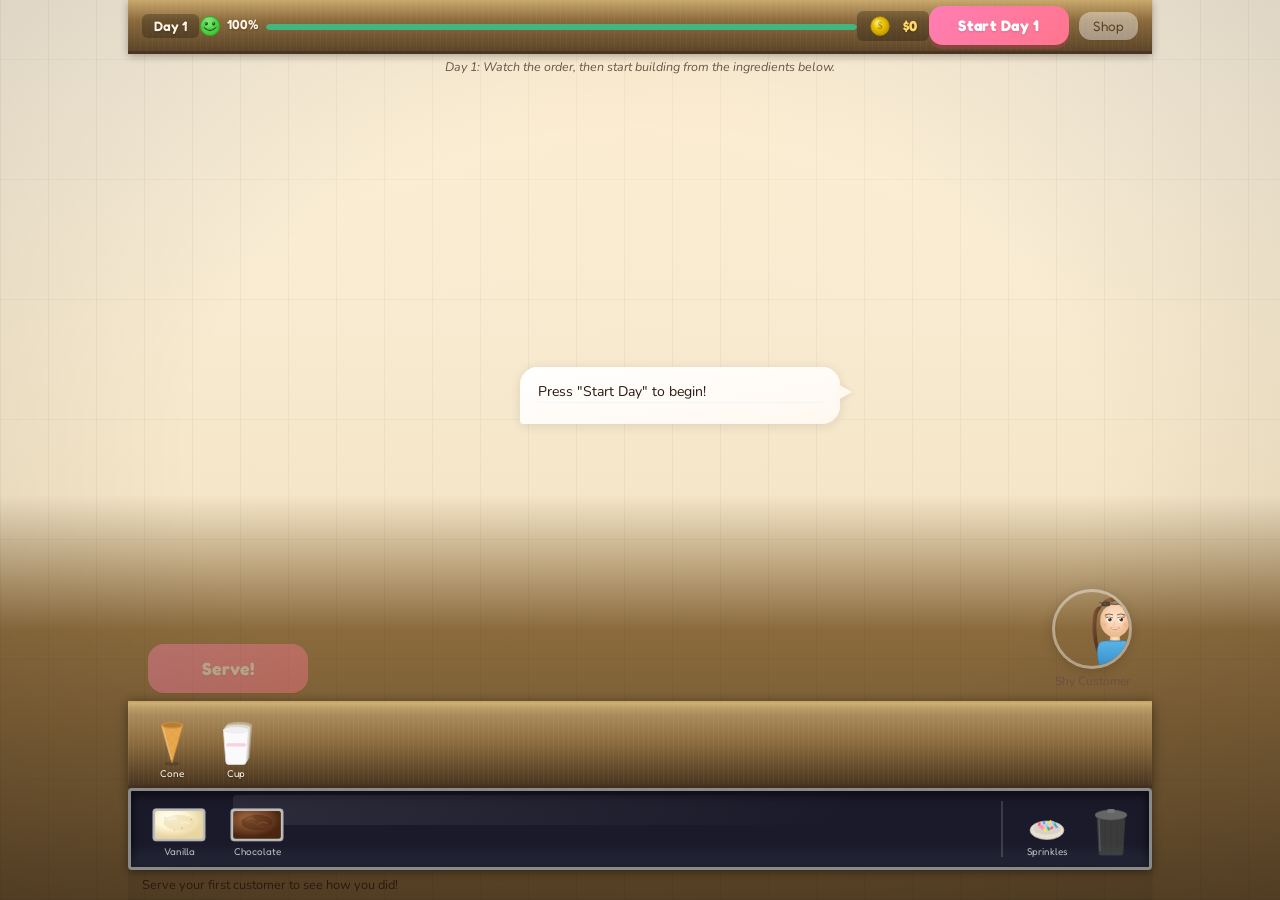
<file: index.html>
<!DOCTYPE html>
<html lang="en">
<head>
  <meta charset="UTF-8" />
  <meta name="viewport" content="width=device-width, initial-scale=1.0, maximum-scale=1.0, user-scalable=no" />
  <title>Café Creamery – Memory Game</title>
  <link rel="preconnect" href="https://fonts.googleapis.com">
  <link rel="preconnect" href="https://fonts.gstatic.com" crossorigin>
  <link href="https://fonts.googleapis.com/css2?family=Fredoka:wght@400;500;600;700&family=Nunito:wght@400;600;700&display=swap" rel="stylesheet">
  <link rel="stylesheet" href="style.css">
</head>
<body>
  <!-- SVG Defs (shared gradients, filters, patterns) -->
  <svg style="position:absolute;width:0;height:0;overflow:hidden;">
    <defs>
      <!-- Flavour gradients -->
      <radialGradient id="grad-vanilla" cx="35%" cy="30%" r="65%">
        <stop offset="0%" stop-color="var(--vanilla-shine)"/>
        <stop offset="50%" stop-color="var(--vanilla-main)"/>
        <stop offset="100%" stop-color="var(--vanilla-shadow)"/>
      </radialGradient>
      <radialGradient id="grad-chocolate" cx="35%" cy="30%" r="65%">
        <stop offset="0%" stop-color="var(--chocolate-shine)"/>
        <stop offset="50%" stop-color="var(--chocolate-main)"/>
        <stop offset="100%" stop-color="var(--chocolate-shadow)"/>
      </radialGradient>
      <radialGradient id="grad-strawberry" cx="35%" cy="30%" r="65%">
        <stop offset="0%" stop-color="var(--strawberry-shine)"/>
        <stop offset="50%" stop-color="var(--strawberry-main)"/>
        <stop offset="100%" stop-color="var(--strawberry-shadow)"/>
      </radialGradient>
      <radialGradient id="grad-mint" cx="35%" cy="30%" r="65%">
        <stop offset="0%" stop-color="var(--mint-shine)"/>
        <stop offset="50%" stop-color="var(--mint-main)"/>
        <stop offset="100%" stop-color="var(--mint-shadow)"/>
      </radialGradient>

      <!-- Scoop drop shadow -->
      <filter id="scoopShadow" x="-20%" y="-20%" width="140%" height="140%">
        <feDropShadow dx="0" dy="2" stdDeviation="2" flood-color="rgba(0,0,0,0.2)"/>
      </filter>

      <!-- Shine blur for specular highlight -->
      <filter id="shineBlur">
        <feGaussianBlur stdDeviation="1.5"/>
      </filter>

      <!-- Waffle cone pattern -->
      <pattern id="wafflePattern" patternUnits="userSpaceOnUse" width="8" height="8" patternTransform="rotate(45)">
        <line x1="0" y1="0" x2="0" y2="8" stroke="rgba(139,99,49,0.3)" stroke-width="1"/>
        <line x1="0" y1="0" x2="8" y2="0" stroke="rgba(139,99,49,0.3)" stroke-width="1"/>
      </pattern>

      <!-- Wood grain filter -->
      <filter id="woodGrain" x="0%" y="0%" width="100%" height="100%">
        <feTurbulence type="fractalNoise" baseFrequency="0.02 0.15" numOctaves="3" seed="5" result="grain"/>
        <feBlend in="SourceGraphic" in2="grain" mode="soft-light"/>
      </filter>

      <!-- Paper texture filter -->
      <filter id="paperTexture" x="0%" y="0%" width="100%" height="100%">
        <feTurbulence type="fractalNoise" baseFrequency="0.04" numOctaves="4" seed="8" result="paper"/>
        <feBlend in="SourceGraphic" in2="paper" mode="multiply"/>
      </filter>

      <!-- Subtle bevel for bottles/tubs -->
      <filter id="subtleBevel" x="-10%" y="-10%" width="120%" height="120%">
        <feSpecularLighting result="specOut" specularExponent="20" lighting-color="#fff">
          <fePointLight x="30" y="10" z="40"/>
        </feSpecularLighting>
        <feComposite in="SourceGraphic" in2="specOut" operator="arithmetic" k1="0" k2="1" k3="0.15" k4="0"/>
      </filter>

      <!-- Frost filter for display case -->
      <filter id="frostFilter" x="0%" y="0%" width="100%" height="100%">
        <feTurbulence type="fractalNoise" baseFrequency="0.06" numOctaves="2" seed="12" result="frost"/>
        <feBlend in="SourceGraphic" in2="frost" mode="screen"/>
      </filter>
    </defs>
  </svg>

  <!-- Particle overlay canvas -->
  <canvas id="particleCanvas"></canvas>

  <div id="gameRoot">
    <!-- Top bar -->
    <div id="topBar">
      <div id="dayLabel">Day 1</div>
      <div style="flex:1; display:flex; align-items:center; gap:8px;">
        <span id="timer" style="font-size:0.82rem; white-space:nowrap;"></span>
        <div id="timerBarContainer"><div id="timerBar"></div></div>
      </div>
      <div id="moneyLabel">$0</div>
      <div class="top-controls">
        <button id="nextCustomerBtn" class="primary">Start Day 1</button>
        <button id="openShopBtn" disabled>Shop</button>
      </div>
    </div>
    <div id="tutorialBanner">Welcome! Watch the order carefully, then rebuild it.</div>

    <!-- Scene area: customer, speech bubble, built ice cream -->
    <div id="sceneArea">
      <div id="builderArea">
        <div id="orderTabs" class="hidden"></div>
        <div id="builderVisual"></div>
        <button id="submitOrderBtn" class="primary" disabled>Serve!</button>
      </div>
      <div id="speechBubble">
        <div id="customerOrderText">They haven't ordered yet...</div>
        <div id="customerVisual"></div>
      </div>
      <div id="customerArea">
        <div id="customerAvatar"></div>
        <div id="customerName">Shy Customer</div>
        <div id="customerProgress"></div>
      </div>
    </div>

    <!-- Counter shelf: wooden shelf with sauce bottles + containers -->
    <div id="counterShelf"></div>

    <!-- Ingredient tray: glass display case with flavour tubs + toppings + bin -->
    <div id="ingredientTray">
      <div id="flavourTubs"></div>
      <div id="toppingItems"></div>
      <div id="rubbishBin"></div>
    </div>

    <!-- Notepad (floating overlay) -->
    <div id="notepadPanel" class="hidden">
      <div class="notepad-header">
        <strong>Notepad</strong>
        <button class="notepad-color-btn active" data-color="#2c1810" style="background:#2c1810"></button>
        <button class="notepad-color-btn" data-color="#f04747" style="background:#f04747"></button>
        <button class="notepad-color-btn" data-color="#43b581" style="background:#43b581"></button>
        <button class="notepad-color-btn" data-color="eraser" style="background:#fffef6; border-style:dashed;">&#x1f6ab;</button>
        <button class="notepad-color-btn" data-color="clear" style="background:#fff; font-size:0.6rem;">CLR</button>
      </div>
      <canvas id="notepadCanvas"></canvas>
    </div>

    <!-- Result bar -->
    <div id="resultBar">
      <span id="resultText">Serve your first customer to see how you did!</span>
      <div id="endOfDayPanel" class="hidden"></div>
    </div>
  </div>

  <!-- Day-end overlay -->
  <div id="dayEndOverlay">
    <div id="dayEndPanel" class="card">
      <h2 id="dayEndTitle">Day Complete!</h2>
      <div id="dayEndStats"></div>
      <div style="margin-top:10px; text-align:center;">
        <button id="dayEndContinueBtn" class="primary">Continue to Shop</button>
      </div>
    </div>
  </div>

  <!-- Shop overlay (parchment scroll) -->
  <div id="shopOverlay">
    <div id="shopPanel">
      <h2>Evening Upgrades</h2>
      <div id="shopMoney"></div>
      <div id="shopItems"></div>
      <div style="margin-top:12px; text-align:center;">
        <button id="shopCloseBtn">Sleep &amp; Next Day</button>
      </div>
    </div>
  </div>

  <script>
    // ====================================================================
    //  DATA & STATE
    // ====================================================================
    const ALL_FLAVOURS = ["vanilla", "chocolate", "strawberry", "mint"];
    const ALL_TOPPINGS = ["sprinkles", "flake", "caramel", "choc_sauce", "cookie"];

    let unlockedFlavours = new Set(["vanilla", "chocolate"]);
    let unlockedToppings = new Set(["sprinkles"]);
    let hasSecondStation = false;

    let day = 1;
    let money = 0;
    let customersServedToday = 0;

    let currentOrder = null;
    let currentOrders = [];
    let playerOrders = [];
    let activeOrderIndex = 0;
    let playerOrder = { container: null, scoops: [], toppings: new Set() };
    let showPhaseSeconds = 4;
    let dayTimerSeconds = 100;
    let dayTimeLeft = 0;
    let dayTimerId = null;
    let customerBuildStart = null;
    let roundActive = false;
    let inTutorial = true;
    let audioCtx = null;
    let phase = "idle";
    let currentCustomerName = null;
    let hasNotepad = false;
    let dayEarnings = [];

    // ====================================================================
    //  DOM REFS
    // ====================================================================
    const dayLabel = document.getElementById("dayLabel");
    const moneyLabel = document.getElementById("moneyLabel");
    const tutorialBanner = document.getElementById("tutorialBanner");
    const timerEl = document.getElementById("timer");

    const customerNameEl = document.getElementById("customerName");
    const customerOrderTextEl = document.getElementById("customerOrderText");
    const customerVisualEl = document.getElementById("customerVisual");
    const builderVisualEl = document.getElementById("builderVisual");
    const speechBubble = document.getElementById("speechBubble");

    const sceneArea = document.getElementById("sceneArea");
    const counterShelf = document.getElementById("counterShelf");
    const ingredientTray = document.getElementById("ingredientTray");
    const flavourTubs = document.getElementById("flavourTubs");
    const toppingItems = document.getElementById("toppingItems");
    const rubbishBinEl = document.getElementById("rubbishBin");

    const submitOrderBtn = document.getElementById("submitOrderBtn");
    const nextCustomerBtn = document.getElementById("nextCustomerBtn");
    const openShopBtn = document.getElementById("openShopBtn");

    const resultTextEl = document.getElementById("resultText");
    const endOfDayPanelEl = document.getElementById("endOfDayPanel");

    const shopOverlay = document.getElementById("shopOverlay");
    const shopMoneyEl = document.getElementById("shopMoney");
    const shopItemsEl = document.getElementById("shopItems");
    const shopCloseBtn = document.getElementById("shopCloseBtn");
    const timerBarEl = document.getElementById("timerBar");
    const customerProgressEl = document.getElementById("customerProgress");
    const dayEndOverlay = document.getElementById("dayEndOverlay");
    const dayEndTitle = document.getElementById("dayEndTitle");
    const dayEndStats = document.getElementById("dayEndStats");
    const dayEndContinueBtn = document.getElementById("dayEndContinueBtn");

    const SAUCE_TOPPINGS = new Set(["caramel", "choc_sauce"]);

    // ====================================================================
    //  SVG ASSET LOADING SYSTEM
    // ====================================================================
    const ASSET_PATHS = {
      containers: { cone: 'assets/containers/cone.svg', cup: 'assets/containers/cup.svg' },
      scoops: { vanilla: 'assets/scoops/vanilla.svg', chocolate: 'assets/scoops/chocolate.svg',
                strawberry: 'assets/scoops/strawberry.svg', mint: 'assets/scoops/mint-chip.svg' },
      toppings: { sprinkles: 'assets/toppings/sprinkles.svg', flake: 'assets/toppings/chocolate-flake.svg',
                  caramel: 'assets/toppings/caramel-drizzle.svg', choc_sauce: 'assets/toppings/chocolate-sauce.svg',
                  cookie: 'assets/toppings/cookie.svg' },
      characters: { student: 'assets/characters/customer-student.svg', commuter: 'assets/characters/customer-commuter.svg',
                    kid: 'assets/characters/customer-kid.svg', teen: 'assets/characters/customer-teen.svg' },
      ui: { coin: 'assets/ui/coin.svg', faceHappy: 'assets/ui/face-happy.svg',
            faceNeutral: 'assets/ui/face-neutral.svg', faceSad: 'assets/ui/face-sad.svg' }
    };

    const svgCache = {};

    async function preloadSVGAssets() {
      const parser = new DOMParser();
      const allPaths = [];
      for (const category of Object.values(ASSET_PATHS)) {
        for (const path of Object.values(category)) {
          allPaths.push(path);
        }
      }
      await Promise.all(allPaths.map(async (path) => {
        try {
          const resp = await fetch(path);
          const text = await resp.text();
          const doc = parser.parseFromString(text, "image/svg+xml");
          const svg = doc.documentElement;
          svgCache[path] = svg;
        } catch (e) {
          console.warn("Failed to preload SVG:", path, e);
        }
      }));
    }

    function getSVGElement(path) {
      const template = svgCache[path];
      if (!template) return null;
      return template.cloneNode(true);
    }

    // ====================================================================
    //  ASSET-BASED ICE CREAM COMPOSITION
    // ====================================================================

    // Positioning rules from ASSETS.md v2 (units in px at scale=1, base width=140)
    const ICE_CREAM_LAYOUTS = {
      cone: {
        baseW: 140, baseH: 300,
        scoopW: 120, scoopLeft: 10,
        containerTop: { 1: 60, 2: 80 },
        scoopTop: { 1: [15], 2: [0, 40] }
      },
      cup: {
        baseW: 160, baseH: 200,
        scoopW: 120, scoopLeft: 20,
        containerTop: { 1: 55, 2: 65 },
        scoopTop: { 1: [0], 2: [0, 35] }
      }
    };

    function createIceCreamElement(container, scoops, toppingsArr, scale) {
      scale = scale || 1;
      const layout = ICE_CREAM_LAYOUTS[container] || ICE_CREAM_LAYOUTS.cone;
      const numScoops = Math.min(scoops.length, 2);
      const containerTop = layout.containerTop[numScoops] || layout.containerTop[1];
      const scoopTops = layout.scoopTop[numScoops] || layout.scoopTop[1];

      // Calculate total height based on content
      const totalH = container === "cone"
        ? (numScoops === 2 ? 300 : 260)
        : (numScoops === 2 ? 200 : 170);

      const wrapper = document.createElement("div");
      wrapper.className = "ice-cream-asset";
      wrapper.style.position = "relative";
      wrapper.style.width = layout.baseW + "px";
      wrapper.style.height = totalH + "px";
      wrapper.style.display = "inline-block";
      if (scale !== 1) {
        wrapper.style.transform = `scale(${scale})`;
        wrapper.style.transformOrigin = "bottom center";
      }

      // Container (lowest z-index)
      const containerPath = ASSET_PATHS.containers[container];
      if (containerPath) {
        const img = document.createElement("img");
        img.src = containerPath;
        img.style.cssText = `position:absolute; top:${containerTop}px; left:0; width:${layout.baseW}px; z-index:5;`;
        img.draggable = false;
        wrapper.appendChild(img);
      }

      // Scoops (bottom to top, higher z-index for upper scoops)
      scoops.slice(0, 2).forEach((flavour, i) => {
        const scoopPath = ASSET_PATHS.scoops[flavour];
        if (!scoopPath) return;
        // Reverse: index 0 is bottom scoop, last is top
        const stackIndex = numScoops - 1 - i;
        const top = scoopTops[stackIndex] !== undefined ? scoopTops[stackIndex] : scoopTops[0];
        const img = document.createElement("img");
        img.src = scoopPath;
        img.style.cssText = `position:absolute; top:${top}px; left:${layout.scoopLeft}px; width:${layout.scoopW}px; z-index:${10 + i * 5};`;
        img.draggable = false;
        wrapper.appendChild(img);
      });

      // Toppings (highest z-index, positioned on top scoop)
      const topScoopTop = scoopTops[0]; // top scoop is always index 0
      if (toppingsArr && toppingsArr.length > 0) {
        toppingsArr.forEach(t => {
          const toppingPath = ASSET_PATHS.toppings[t];
          if (!toppingPath) return;

          const img = document.createElement("img");
          img.src = toppingPath;
          img.draggable = false;

          if (t === "flake") {
            // Flake sticks up from top-right of scoop, rotated
            img.style.cssText = `position:absolute; top:${topScoopTop - 40}px; left:${layout.scoopLeft + layout.scoopW * 0.6}px; width:26px; z-index:30; transform:rotate(8deg);`;
          } else if (t === "cookie") {
            // Cookie sits centered on top of scoop
            img.style.cssText = `position:absolute; top:${topScoopTop - 10}px; left:${layout.scoopLeft + (layout.scoopW - 50) / 2}px; width:50px; z-index:30;`;
          } else {
            // Drizzle/sprinkle overlays match top scoop position
            img.style.cssText = `position:absolute; top:${topScoopTop - 10}px; left:${layout.scoopLeft - 5}px; width:${layout.scoopW + 10}px; z-index:25;`;
          }
          wrapper.appendChild(img);
        });
      }

      return wrapper;
    }

    // ====================================================================
    //  SVG ICE CREAM RENDERING (Legacy fallback)
    // ====================================================================
    const FLAVOUR_COLORS = {
      vanilla:    { main: "#fff5d6", shadow: "#e8d5a0", shine: "#fffef4" },
      chocolate:  { main: "#7b4a2b", shadow: "#4a2510", shine: "#a06840" },
      strawberry: { main: "#ff8faa", shadow: "#d4607a", shine: "#ffb8cc" },
      mint:       { main: "#8fe8c0", shadow: "#5cb890", shine: "#c0ffd8" }
    };

    function createIceCreamSVG(container, scoops, toppingsArr, scale) {
      scale = scale || 1;
      const w = 90 * scale;
      const scoopH = 32 * scale;
      const scoopW = 50 * scale;
      const containerH = container === "cone" ? 65 * scale : 38 * scale;
      const totalH = containerH + scoops.length * (scoopH * 0.7) + scoopH * 0.4;
      const svgH = totalH + 10 * scale;

      const ns = "http://www.w3.org/2000/svg";
      const svg = document.createElementNS(ns, "svg");
      svg.setAttribute("viewBox", `0 0 ${w} ${svgH}`);
      svg.setAttribute("width", w);
      svg.setAttribute("height", svgH);
      svg.classList.add("ice-cream-svg");

      const cx = w / 2;
      const containerBottom = svgH - 4 * scale;
      const containerTop = containerBottom - containerH;

      // Container
      if (container === "cone") {
        // Cone body
        const cone = document.createElementNS(ns, "polygon");
        const coneW = 44 * scale;
        cone.setAttribute("points",
          `${cx - coneW/2},${containerTop} ${cx + coneW/2},${containerTop} ${cx},${containerBottom}`);
        cone.setAttribute("fill", "#e8a84c");
        cone.setAttribute("stroke", "#c4863a");
        cone.setAttribute("stroke-width", "1");
        svg.appendChild(cone);

        // Waffle pattern overlay
        const coneRect = document.createElementNS(ns, "polygon");
        coneRect.setAttribute("points",
          `${cx - coneW/2},${containerTop} ${cx + coneW/2},${containerTop} ${cx},${containerBottom}`);
        coneRect.setAttribute("fill", "url(#wafflePattern)");
        coneRect.setAttribute("opacity", "0.6");
        svg.appendChild(coneRect);

        // Cone edge highlight
        const highlight = document.createElementNS(ns, "line");
        highlight.setAttribute("x1", cx - coneW/2 + 3*scale);
        highlight.setAttribute("y1", containerTop + 2*scale);
        highlight.setAttribute("x2", cx - 1*scale);
        highlight.setAttribute("y2", containerBottom - 3*scale);
        highlight.setAttribute("stroke", "rgba(255,255,255,0.3)");
        highlight.setAttribute("stroke-width", 1.5 * scale);
        highlight.setAttribute("stroke-linecap", "round");
        svg.appendChild(highlight);
      } else {
        // Cup body
        const cupW = 52 * scale;
        const cupTopW = cupW;
        const cupBotW = cupW * 0.75;
        const cup = document.createElementNS(ns, "path");
        const cupR = 8 * scale;
        cup.setAttribute("d",
          `M${cx - cupTopW/2},${containerTop}
           L${cx - cupBotW/2},${containerBottom - cupR}
           Q${cx - cupBotW/2},${containerBottom} ${cx - cupBotW/2 + cupR},${containerBottom}
           L${cx + cupBotW/2 - cupR},${containerBottom}
           Q${cx + cupBotW/2},${containerBottom} ${cx + cupBotW/2},${containerBottom - cupR}
           L${cx + cupTopW/2},${containerTop} Z`);
        cup.setAttribute("fill", "#fafafa");
        cup.setAttribute("stroke", "#ddd");
        cup.setAttribute("stroke-width", "1");
        svg.appendChild(cup);

        // Cup stripe
        const stripe = document.createElementNS(ns, "rect");
        const stripeY = containerTop + containerH * 0.35;
        stripe.setAttribute("x", cx - cupTopW/2 + 4*scale);
        stripe.setAttribute("y", stripeY);
        stripe.setAttribute("width", cupTopW - 8*scale);
        stripe.setAttribute("height", 4*scale);
        stripe.setAttribute("rx", 2*scale);
        stripe.setAttribute("fill", "var(--primary-from)");
        stripe.setAttribute("opacity", "0.4");
        svg.appendChild(stripe);

        // Rim ellipse
        const rim = document.createElementNS(ns, "ellipse");
        rim.setAttribute("cx", cx);
        rim.setAttribute("cy", containerTop);
        rim.setAttribute("rx", cupTopW / 2);
        rim.setAttribute("ry", 4 * scale);
        rim.setAttribute("fill", "#f0f0f0");
        rim.setAttribute("stroke", "#ddd");
        rim.setAttribute("stroke-width", "0.5");
        svg.appendChild(rim);

        // Cup side highlight
        const cupHL = document.createElementNS(ns, "line");
        cupHL.setAttribute("x1", cx - cupTopW/2 + 3*scale);
        cupHL.setAttribute("y1", containerTop + 5*scale);
        cupHL.setAttribute("x2", cx - cupBotW/2 + 3*scale);
        cupHL.setAttribute("y2", containerBottom - 8*scale);
        cupHL.setAttribute("stroke", "rgba(255,255,255,0.6)");
        cupHL.setAttribute("stroke-width", 1.5 * scale);
        cupHL.setAttribute("stroke-linecap", "round");
        svg.appendChild(cupHL);
      }

      // Scoops (bottom to top)
      scoops.forEach((flavour, index) => {
        const c = FLAVOUR_COLORS[flavour] || FLAVOUR_COLORS.vanilla;
        const scoopY = containerTop - index * (scoopH * 0.7);
        const scoopCY = scoopY - scoopH * 0.3;

        const g = document.createElementNS(ns, "g");
        g.setAttribute("filter", "url(#scoopShadow)");

        // Bottom bulge
        const bulge = document.createElementNS(ns, "ellipse");
        bulge.setAttribute("cx", cx);
        bulge.setAttribute("cy", scoopY + 2*scale);
        bulge.setAttribute("rx", scoopW * 0.42);
        bulge.setAttribute("ry", scoopH * 0.25);
        bulge.setAttribute("fill", c.shadow);
        g.appendChild(bulge);

        // Main scoop body
        const body = document.createElementNS(ns, "ellipse");
        body.setAttribute("cx", cx);
        body.setAttribute("cy", scoopCY);
        body.setAttribute("rx", scoopW / 2);
        body.setAttribute("ry", scoopH / 2);
        body.setAttribute("fill", `url(#grad-${flavour})`);
        g.appendChild(body);

        // Specular shine
        const shine = document.createElementNS(ns, "ellipse");
        shine.setAttribute("cx", cx - scoopW * 0.15);
        shine.setAttribute("cy", scoopCY - scoopH * 0.15);
        shine.setAttribute("rx", scoopW * 0.18);
        shine.setAttribute("ry", scoopH * 0.15);
        shine.setAttribute("fill", c.shine);
        shine.setAttribute("opacity", "0.5");
        shine.setAttribute("filter", "url(#shineBlur)");
        g.appendChild(shine);

        // Mint chip details
        if (flavour === "mint") {
          const chipPositions = [
            { dx: -0.2, dy: 0.05 }, { dx: 0.15, dy: -0.1 }, { dx: 0.05, dy: 0.15 }
          ];
          chipPositions.forEach(p => {
            const chip = document.createElementNS(ns, "ellipse");
            chip.setAttribute("cx", cx + scoopW * p.dx);
            chip.setAttribute("cy", scoopCY + scoopH * p.dy);
            chip.setAttribute("rx", 2.5 * scale);
            chip.setAttribute("ry", 2 * scale);
            chip.setAttribute("fill", "#4a2510");
            chip.setAttribute("opacity", "0.7");
            g.appendChild(chip);
          });
        }

        svg.appendChild(g);

        // Toppings on top scoop only
        if (index === scoops.length - 1) {
          const topY = scoopCY;
          if (toppingsArr.includes("sprinkles")) {
            appendSprinklesSVG(svg, cx, topY, scoopW, scale);
          }
          if (toppingsArr.includes("flake")) {
            appendFlakeSVG(svg, cx, topY, scale);
          }
          if (toppingsArr.includes("caramel")) {
            appendDrizzleSVG(svg, cx, topY, scoopW, "#DAA520", scale);
          }
          if (toppingsArr.includes("choc_sauce")) {
            appendDrizzleSVG(svg, cx, topY - 3*scale, scoopW, "#3B1E08", scale);
          }
        }
      });

      return svg;
    }

    function appendSprinklesSVG(svg, cx, cy, scoopW, scale) {
      const ns = "http://www.w3.org/2000/svg";
      const colors = ["#ff5f7e", "#4ea6ff", "#ffe040", "#43b581", "#ff8bb0", "#7ad6ff"];
      const positions = [
        { dx: -0.25, dy: -0.2, r: 25 }, { dx: 0.15, dy: -0.3, r: -20 },
        { dx: -0.1, dy: -0.1, r: 40 }, { dx: 0.25, dy: -0.15, r: -35 },
        { dx: 0, dy: -0.35, r: 15 }, { dx: -0.2, dy: -0.3, r: -10 },
        { dx: 0.1, dy: -0.05, r: 55 }, { dx: 0.3, dy: -0.25, r: -45 }
      ];
      positions.forEach((p, i) => {
        const rect = document.createElementNS(ns, "rect");
        rect.setAttribute("x", cx + scoopW * p.dx - 1.5*scale);
        rect.setAttribute("y", cy + scoopW * p.dy * 0.6 - 3*scale);
        rect.setAttribute("width", 3 * scale);
        rect.setAttribute("height", 6 * scale);
        rect.setAttribute("rx", 1.5 * scale);
        rect.setAttribute("fill", colors[i % colors.length]);
        rect.setAttribute("transform", `rotate(${p.r} ${cx + scoopW * p.dx} ${cy + scoopW * p.dy * 0.6})`);
        svg.appendChild(rect);
      });
    }

    function appendFlakeSVG(svg, cx, cy, scale) {
      const ns = "http://www.w3.org/2000/svg";
      const g = document.createElementNS(ns, "g");
      g.setAttribute("transform", `rotate(15 ${cx + 4*scale} ${cy - 5*scale})`);

      const flake = document.createElementNS(ns, "rect");
      flake.setAttribute("x", cx + 2*scale);
      flake.setAttribute("y", cy - 32*scale);
      flake.setAttribute("width", 7 * scale);
      flake.setAttribute("height", 30 * scale);
      flake.setAttribute("rx", 1.5 * scale);
      flake.setAttribute("fill", "#8B6914");
      g.appendChild(flake);

      // Ridges
      for (let i = 0; i < 5; i++) {
        const line = document.createElementNS(ns, "line");
        line.setAttribute("x1", cx + 2.5*scale);
        line.setAttribute("y1", cy - 28*scale + i * 6*scale);
        line.setAttribute("x2", cx + 8.5*scale);
        line.setAttribute("y2", cy - 28*scale + i * 6*scale);
        line.setAttribute("stroke", "rgba(255,255,255,0.2)");
        line.setAttribute("stroke-width", 0.5 * scale);
        g.appendChild(line);
      }

      // Highlight edge
      const hl = document.createElementNS(ns, "line");
      hl.setAttribute("x1", cx + 2.5*scale);
      hl.setAttribute("y1", cy - 31*scale);
      hl.setAttribute("x2", cx + 2.5*scale);
      hl.setAttribute("y2", cy - 3*scale);
      hl.setAttribute("stroke", "rgba(255,255,255,0.15)");
      hl.setAttribute("stroke-width", scale);
      g.appendChild(hl);

      svg.appendChild(g);
    }

    function appendDrizzleSVG(svg, cx, cy, scoopW, color, scale) {
      const ns = "http://www.w3.org/2000/svg";
      const hw = scoopW * 0.4;
      const path = document.createElementNS(ns, "path");
      path.setAttribute("d",
        `M${cx - hw},${cy - 2*scale}
         Q${cx - hw*0.5},${cy - 6*scale} ${cx},${cy - 3*scale}
         Q${cx + hw*0.5},${cy} ${cx + hw},${cy - 4*scale}`);
      path.setAttribute("stroke", color);
      path.setAttribute("stroke-width", 2.5 * scale);
      path.setAttribute("fill", "none");
      path.setAttribute("stroke-linecap", "round");
      path.setAttribute("opacity", "0.8");
      svg.appendChild(path);

      // Second drizzle line
      const path2 = document.createElementNS(ns, "path");
      path2.setAttribute("d",
        `M${cx - hw*0.7},${cy + 2*scale}
         Q${cx - hw*0.2},${cy - 2*scale} ${cx + hw*0.3},${cy + 1*scale}
         Q${cx + hw*0.6},${cy + 3*scale} ${cx + hw*0.8},${cy - 1*scale}`);
      path2.setAttribute("stroke", color);
      path2.setAttribute("stroke-width", 2 * scale);
      path2.setAttribute("fill", "none");
      path2.setAttribute("stroke-linecap", "round");
      path2.setAttribute("opacity", "0.6");
      svg.appendChild(path2);
    }

    // Mini scoop SVG for shelf tiles
    function createMiniScoopSVG(flavour) {
      const ns = "http://www.w3.org/2000/svg";
      const svg = document.createElementNS(ns, "svg");
      svg.setAttribute("viewBox", "0 0 36 28");
      svg.setAttribute("width", "36");
      svg.setAttribute("height", "28");

      const c = FLAVOUR_COLORS[flavour] || FLAVOUR_COLORS.vanilla;

      // Shadow
      const shadow = document.createElementNS(ns, "ellipse");
      shadow.setAttribute("cx", "18");
      shadow.setAttribute("cy", "20");
      shadow.setAttribute("rx", "14");
      shadow.setAttribute("ry", "5");
      shadow.setAttribute("fill", c.shadow);
      svg.appendChild(shadow);

      // Body
      const body = document.createElementNS(ns, "ellipse");
      body.setAttribute("cx", "18");
      body.setAttribute("cy", "14");
      body.setAttribute("rx", "15");
      body.setAttribute("ry", "11");
      body.setAttribute("fill", `url(#grad-${flavour})`);
      svg.appendChild(body);

      // Shine
      const shine = document.createElementNS(ns, "ellipse");
      shine.setAttribute("cx", "14");
      shine.setAttribute("cy", "10");
      shine.setAttribute("rx", "5");
      shine.setAttribute("ry", "4");
      shine.setAttribute("fill", c.shine);
      shine.setAttribute("opacity", "0.5");
      shine.setAttribute("filter", "url(#shineBlur)");
      svg.appendChild(shine);

      // Mint chips
      if (flavour === "mint") {
        const chip = document.createElementNS(ns, "ellipse");
        chip.setAttribute("cx", "22");
        chip.setAttribute("cy", "13");
        chip.setAttribute("rx", "2");
        chip.setAttribute("ry", "1.5");
        chip.setAttribute("fill", "#4a2510");
        chip.setAttribute("opacity", "0.7");
        svg.appendChild(chip);
      }

      return svg;
    }

    // Mini topping SVG for shelf tiles
    function createMiniToppingSVG(topping) {
      const ns = "http://www.w3.org/2000/svg";
      const svg = document.createElementNS(ns, "svg");
      svg.setAttribute("viewBox", "0 0 36 28");
      svg.setAttribute("width", "36");
      svg.setAttribute("height", "28");

      if (topping === "sprinkles") {
        const colors = ["#ff5f7e", "#4ea6ff", "#ffe040", "#43b581", "#ff8bb0"];
        const positions = [
          { x: 8, y: 8, r: 25 }, { x: 18, y: 5, r: -20 }, { x: 28, y: 9, r: 40 },
          { x: 12, y: 18, r: -30 }, { x: 24, y: 17, r: 15 }, { x: 17, y: 22, r: -45 }
        ];
        positions.forEach((p, i) => {
          const rect = document.createElementNS(ns, "rect");
          rect.setAttribute("x", p.x - 1.5);
          rect.setAttribute("y", p.y - 3);
          rect.setAttribute("width", "3");
          rect.setAttribute("height", "6");
          rect.setAttribute("rx", "1.5");
          rect.setAttribute("fill", colors[i % colors.length]);
          rect.setAttribute("transform", `rotate(${p.r} ${p.x} ${p.y})`);
          svg.appendChild(rect);
        });
      } else if (topping === "flake") {
        const rect = document.createElementNS(ns, "rect");
        rect.setAttribute("x", "14");
        rect.setAttribute("y", "2");
        rect.setAttribute("width", "7");
        rect.setAttribute("height", "24");
        rect.setAttribute("rx", "1.5");
        rect.setAttribute("fill", "#8B6914");
        rect.setAttribute("transform", "rotate(12 17 14)");
        svg.appendChild(rect);
        // Ridges
        for (let i = 0; i < 4; i++) {
          const line = document.createElementNS(ns, "line");
          line.setAttribute("x1", "14.5");
          line.setAttribute("y1", String(5 + i * 5.5));
          line.setAttribute("x2", "20.5");
          line.setAttribute("y2", String(5 + i * 5.5));
          line.setAttribute("stroke", "rgba(255,255,255,0.2)");
          line.setAttribute("stroke-width", "0.5");
          line.setAttribute("transform", "rotate(12 17 14)");
          svg.appendChild(line);
        }
      } else if (topping === "caramel") {
        const path = document.createElementNS(ns, "path");
        path.setAttribute("d", "M6,12 Q12,6 18,11 Q24,16 30,10");
        path.setAttribute("stroke", "#DAA520");
        path.setAttribute("stroke-width", "3");
        path.setAttribute("fill", "none");
        path.setAttribute("stroke-linecap", "round");
        svg.appendChild(path);
        const path2 = document.createElementNS(ns, "path");
        path2.setAttribute("d", "M8,18 Q15,14 22,19 Q28,22 32,16");
        path2.setAttribute("stroke", "#DAA520");
        path2.setAttribute("stroke-width", "2.5");
        path2.setAttribute("fill", "none");
        path2.setAttribute("stroke-linecap", "round");
        path2.setAttribute("opacity", "0.7");
        svg.appendChild(path2);
      } else if (topping === "choc_sauce") {
        const path = document.createElementNS(ns, "path");
        path.setAttribute("d", "M6,12 Q12,6 18,11 Q24,16 30,10");
        path.setAttribute("stroke", "#3B1E08");
        path.setAttribute("stroke-width", "3");
        path.setAttribute("fill", "none");
        path.setAttribute("stroke-linecap", "round");
        svg.appendChild(path);
        const path2 = document.createElementNS(ns, "path");
        path2.setAttribute("d", "M8,18 Q15,14 22,19 Q28,22 32,16");
        path2.setAttribute("stroke", "#3B1E08");
        path2.setAttribute("stroke-width", "2.5");
        path2.setAttribute("fill", "none");
        path2.setAttribute("stroke-linecap", "round");
        path2.setAttribute("opacity", "0.7");
        svg.appendChild(path2);
      } else if (topping === "cookie") {
        const body = document.createElementNS(ns, "circle");
        body.setAttribute("cx", "18"); body.setAttribute("cy", "14");
        body.setAttribute("r", "11");
        body.setAttribute("fill", "#D4A860");
        body.setAttribute("stroke", "#A07830");
        body.setAttribute("stroke-width", "0.8");
        svg.appendChild(body);
        const chips = [[12, 10], [22, 9], [15, 19], [24, 17]];
        chips.forEach(([cx, cy]) => {
          const chip = document.createElementNS(ns, "ellipse");
          chip.setAttribute("cx", cx); chip.setAttribute("cy", cy);
          chip.setAttribute("rx", "2"); chip.setAttribute("ry", "1.5");
          chip.setAttribute("fill", "#3E1A0A"); chip.setAttribute("opacity", "0.8");
          svg.appendChild(chip);
        });
      }

      return svg;
    }

    // Mini container SVG for shelf tiles
    function createMiniContainerSVG(type) {
      const ns = "http://www.w3.org/2000/svg";
      const svg = document.createElementNS(ns, "svg");
      svg.setAttribute("viewBox", "0 0 36 32");
      svg.setAttribute("width", "36");
      svg.setAttribute("height", "32");

      if (type === "cone") {
        const cone = document.createElementNS(ns, "polygon");
        cone.setAttribute("points", "6,6 30,6 18,30");
        cone.setAttribute("fill", "#e8a84c");
        cone.setAttribute("stroke", "#c4863a");
        cone.setAttribute("stroke-width", "1");
        svg.appendChild(cone);
        const overlay = document.createElementNS(ns, "polygon");
        overlay.setAttribute("points", "6,6 30,6 18,30");
        overlay.setAttribute("fill", "url(#wafflePattern)");
        overlay.setAttribute("opacity", "0.5");
        svg.appendChild(overlay);
      } else {
        const cup = document.createElementNS(ns, "path");
        cup.setAttribute("d", "M6,8 L10,28 Q10,30 12,30 L24,30 Q26,30 26,28 L30,8 Z");
        cup.setAttribute("fill", "#fafafa");
        cup.setAttribute("stroke", "#ddd");
        cup.setAttribute("stroke-width", "1");
        svg.appendChild(cup);
        const stripe = document.createElementNS(ns, "rect");
        stripe.setAttribute("x", "9");
        stripe.setAttribute("y", "16");
        stripe.setAttribute("width", "18");
        stripe.setAttribute("height", "3");
        stripe.setAttribute("rx", "1.5");
        stripe.setAttribute("fill", "var(--primary-from)");
        stripe.setAttribute("opacity", "0.4");
        svg.appendChild(stripe);
        const rim = document.createElementNS(ns, "ellipse");
        rim.setAttribute("cx", "18");
        rim.setAttribute("cy", "8");
        rim.setAttribute("rx", "12");
        rim.setAttribute("ry", "3");
        rim.setAttribute("fill", "#f0f0f0");
        rim.setAttribute("stroke", "#ddd");
        rim.setAttribute("stroke-width", "0.5");
        svg.appendChild(rim);
      }
      return svg;
    }

    // ====================================================================
    //  NEW SVG ITEMS: Bottles, Tubs, Bin (Scene Layout)
    // ====================================================================
    function createSauceBottleSVG(type) {
      const ns = "http://www.w3.org/2000/svg";
      const svg = document.createElementNS(ns, "svg");
      svg.setAttribute("viewBox", "0 0 56 70");
      svg.setAttribute("width", "56");
      svg.setAttribute("height", "70");

      const color = type === "caramel" ? "#DAA520" : "#3B1E08";
      const colorLight = type === "caramel" ? "#F0C040" : "#5C3018";
      const colorDark = type === "caramel" ? "#B8860B" : "#1A0800";
      const labelText = type === "caramel" ? "Caramel" : "Choc";

      // Ground shadow
      const shadow = document.createElementNS(ns, "ellipse");
      shadow.setAttribute("cx", "28"); shadow.setAttribute("cy", "66");
      shadow.setAttribute("rx", "14"); shadow.setAttribute("ry", "3");
      shadow.setAttribute("fill", "rgba(0,0,0,0.2)");
      svg.appendChild(shadow);

      // Bottle body (tapered)
      const body = document.createElementNS(ns, "path");
      body.setAttribute("d", "M18,22 L16,58 Q16,62 20,62 L36,62 Q40,62 40,58 L38,22 Z");
      body.setAttribute("fill", color);
      body.setAttribute("stroke", colorDark);
      body.setAttribute("stroke-width", "0.5");
      svg.appendChild(body);

      // Cylindrical gradient overlay
      const grad = document.createElementNS(ns, "path");
      grad.setAttribute("d", "M18,22 L16,58 Q16,62 20,62 L36,62 Q40,62 40,58 L38,22 Z");
      grad.setAttribute("fill", "url(#bottleGrad-" + type + ")");
      grad.setAttribute("opacity", "0.3");
      svg.appendChild(grad);

      // Left highlight edge
      const hl = document.createElementNS(ns, "line");
      hl.setAttribute("x1", "19"); hl.setAttribute("y1", "24");
      hl.setAttribute("x2", "17.5"); hl.setAttribute("y2", "56");
      hl.setAttribute("stroke", "rgba(255,255,255,0.3)");
      hl.setAttribute("stroke-width", "1.5");
      hl.setAttribute("stroke-linecap", "round");
      svg.appendChild(hl);

      // Liquid level line
      const level = document.createElementNS(ns, "line");
      level.setAttribute("x1", "18"); level.setAttribute("y1", "35");
      level.setAttribute("x2", "38"); level.setAttribute("y2", "35");
      level.setAttribute("stroke", colorDark);
      level.setAttribute("stroke-width", "0.5");
      level.setAttribute("opacity", "0.4");
      svg.appendChild(level);

      // Air bubble
      const bubble = document.createElementNS(ns, "circle");
      bubble.setAttribute("cx", "30"); bubble.setAttribute("cy", "30");
      bubble.setAttribute("r", "2");
      bubble.setAttribute("fill", "rgba(255,255,255,0.15)");
      svg.appendChild(bubble);

      // Label band
      const label = document.createElementNS(ns, "rect");
      label.setAttribute("x", "17"); label.setAttribute("y", "42");
      label.setAttribute("width", "22"); label.setAttribute("height", "10");
      label.setAttribute("rx", "2");
      label.setAttribute("fill", "#fff");
      label.setAttribute("opacity", "0.85");
      svg.appendChild(label);

      // Label text
      const text = document.createElementNS(ns, "text");
      text.setAttribute("x", "28"); text.setAttribute("y", "50");
      text.setAttribute("text-anchor", "middle");
      text.setAttribute("font-size", "6");
      text.setAttribute("font-family", "Fredoka, sans-serif");
      text.setAttribute("fill", colorDark);
      text.textContent = labelText;
      svg.appendChild(text);

      // Nozzle / cap
      const cap = document.createElementNS(ns, "path");
      cap.setAttribute("d", "M24,22 L24,14 Q24,12 26,10 L30,10 Q32,12 32,14 L32,22 Z");
      cap.setAttribute("fill", colorDark);
      svg.appendChild(cap);

      // Cap highlight
      const capHL = document.createElementNS(ns, "line");
      capHL.setAttribute("x1", "25"); capHL.setAttribute("y1", "13");
      capHL.setAttribute("x2", "25"); capHL.setAttribute("y2", "20");
      capHL.setAttribute("stroke", "rgba(255,255,255,0.2)");
      capHL.setAttribute("stroke-width", "1");
      svg.appendChild(capHL);

      return svg;
    }

    function createStandingConeSVG() {
      const ns = "http://www.w3.org/2000/svg";
      const svg = document.createElementNS(ns, "svg");
      svg.setAttribute("viewBox", "0 0 56 70");
      svg.setAttribute("width", "56");
      svg.setAttribute("height", "70");

      // Ground shadow
      const shadow = document.createElementNS(ns, "ellipse");
      shadow.setAttribute("cx", "28"); shadow.setAttribute("cy", "67");
      shadow.setAttribute("rx", "10"); shadow.setAttribute("ry", "2.5");
      shadow.setAttribute("fill", "rgba(0,0,0,0.15)");
      svg.appendChild(shadow);

      // Cone body
      const cone = document.createElementNS(ns, "polygon");
      cone.setAttribute("points", "14,18 42,18 28,66");
      cone.setAttribute("fill", "#e8a84c");
      cone.setAttribute("stroke", "#c4863a");
      cone.setAttribute("stroke-width", "1");
      svg.appendChild(cone);

      // Waffle pattern
      const overlay = document.createElementNS(ns, "polygon");
      overlay.setAttribute("points", "14,18 42,18 28,66");
      overlay.setAttribute("fill", "url(#wafflePattern)");
      overlay.setAttribute("opacity", "0.6");
      svg.appendChild(overlay);

      // Rim ellipse
      const rim = document.createElementNS(ns, "ellipse");
      rim.setAttribute("cx", "28"); rim.setAttribute("cy", "18");
      rim.setAttribute("rx", "14"); rim.setAttribute("ry", "4");
      rim.setAttribute("fill", "#d4943e");
      rim.setAttribute("stroke", "#c4863a");
      rim.setAttribute("stroke-width", "0.5");
      svg.appendChild(rim);

      // Inner shadow
      const inner = document.createElementNS(ns, "ellipse");
      inner.setAttribute("cx", "28"); inner.setAttribute("cy", "18");
      inner.setAttribute("rx", "12"); inner.setAttribute("ry", "3");
      inner.setAttribute("fill", "rgba(0,0,0,0.15)");
      svg.appendChild(inner);

      // Left highlight
      const hl = document.createElementNS(ns, "line");
      hl.setAttribute("x1", "16"); hl.setAttribute("y1", "20");
      hl.setAttribute("x2", "27"); hl.setAttribute("y2", "62");
      hl.setAttribute("stroke", "rgba(255,255,255,0.25)");
      hl.setAttribute("stroke-width", "2");
      hl.setAttribute("stroke-linecap", "round");
      svg.appendChild(hl);

      return svg;
    }

    function createCupStackSVG() {
      const ns = "http://www.w3.org/2000/svg";
      const svg = document.createElementNS(ns, "svg");
      svg.setAttribute("viewBox", "0 0 56 70");
      svg.setAttribute("width", "56");
      svg.setAttribute("height", "70");

      // Stack of 3 cups (back to front)
      const offsets = [{dx:4, dy:0, op:0.4}, {dx:2, dy:3, op:0.65}, {dx:0, dy:6, op:1}];
      offsets.forEach(({dx, dy, op}) => {
        const g = document.createElementNS(ns, "g");
        g.setAttribute("opacity", String(op));

        const cup = document.createElementNS(ns, "path");
        cup.setAttribute("d", `M${12+dx},${18+dy} L${15+dx},${58+dy} Q${15+dx},${62+dy} ${19+dx},${62+dy} L${37+dx},${62+dy} Q${41+dx},${62+dy} ${41+dx},${58+dy} L${44+dx},${18+dy} Z`);
        cup.setAttribute("fill", "#fafafa");
        cup.setAttribute("stroke", "#ddd");
        cup.setAttribute("stroke-width", "1");
        g.appendChild(cup);

        // Pink stripe
        const stripe = document.createElementNS(ns, "rect");
        stripe.setAttribute("x", String(15+dx)); stripe.setAttribute("y", String(35+dy));
        stripe.setAttribute("width", "26"); stripe.setAttribute("height", "4");
        stripe.setAttribute("rx", "2");
        stripe.setAttribute("fill", "var(--primary-from)");
        stripe.setAttribute("opacity", "0.35");
        g.appendChild(stripe);

        // Rim ellipse
        const rim = document.createElementNS(ns, "ellipse");
        rim.setAttribute("cx", String(28+dx)); rim.setAttribute("cy", String(18+dy));
        rim.setAttribute("rx", "16"); rim.setAttribute("ry", "4");
        rim.setAttribute("fill", "#f0f0f0");
        rim.setAttribute("stroke", "#ddd");
        rim.setAttribute("stroke-width", "0.5");
        g.appendChild(rim);

        // Side highlight
        if (op === 1) {
          const hl = document.createElementNS(ns, "line");
          hl.setAttribute("x1", String(14+dx)); hl.setAttribute("y1", String(22+dy));
          hl.setAttribute("x2", String(16.5+dx)); hl.setAttribute("y2", String(55+dy));
          hl.setAttribute("stroke", "rgba(255,255,255,0.5)");
          hl.setAttribute("stroke-width", "1.5");
          hl.setAttribute("stroke-linecap", "round");
          g.appendChild(hl);
        }

        svg.appendChild(g);
      });

      return svg;
    }

    function createFlavourTubSVG(flavour) {
      const ns = "http://www.w3.org/2000/svg";
      const svg = document.createElementNS(ns, "svg");
      svg.setAttribute("viewBox", "0 0 72 56");
      svg.setAttribute("width", "72");
      svg.setAttribute("height", "56");

      const c = FLAVOUR_COLORS[flavour] || FLAVOUR_COLORS.vanilla;

      // Steel tray rim
      const tray = document.createElementNS(ns, "rect");
      tray.setAttribute("x", "2"); tray.setAttribute("y", "10");
      tray.setAttribute("width", "68"); tray.setAttribute("height", "42");
      tray.setAttribute("rx", "4");
      tray.setAttribute("fill", "#C0C0C0");
      tray.setAttribute("stroke", "#999");
      tray.setAttribute("stroke-width", "1");
      svg.appendChild(tray);

      // Ice cream fill
      const fill = document.createElementNS(ns, "rect");
      fill.setAttribute("x", "5"); fill.setAttribute("y", "13");
      fill.setAttribute("width", "62"); fill.setAttribute("height", "36");
      fill.setAttribute("rx", "3");
      fill.setAttribute("fill", `url(#grad-${flavour})`);
      svg.appendChild(fill);

      // Scooped-out depression
      const dep = document.createElementNS(ns, "ellipse");
      dep.setAttribute("cx", "36"); dep.setAttribute("cy", "28");
      dep.setAttribute("rx", "20"); dep.setAttribute("ry", "10");
      dep.setAttribute("fill", c.shadow);
      dep.setAttribute("opacity", "0.5");
      svg.appendChild(dep);

      // Scoop marks (white crescents)
      const marks = [{cx:28, cy:25}, {cx:44, cy:30}];
      marks.forEach(m => {
        const mark = document.createElementNS(ns, "path");
        mark.setAttribute("d", `M${m.cx-6},${m.cy} Q${m.cx},${m.cy-5} ${m.cx+6},${m.cy}`);
        mark.setAttribute("stroke", c.shine);
        mark.setAttribute("stroke-width", "1.5");
        mark.setAttribute("fill", "none");
        mark.setAttribute("opacity", "0.4");
        svg.appendChild(mark);
      });

      // Specular shine
      const shine = document.createElementNS(ns, "ellipse");
      shine.setAttribute("cx", "22"); shine.setAttribute("cy", "20");
      shine.setAttribute("rx", "10"); shine.setAttribute("ry", "5");
      shine.setAttribute("fill", c.shine);
      shine.setAttribute("opacity", "0.3");
      shine.setAttribute("filter", "url(#shineBlur)");
      svg.appendChild(shine);

      // Per-flavour texture
      if (flavour === "vanilla") {
        // Bean specks
        [{ x: 18, y: 22 }, { x: 40, y: 35 }, { x: 52, y: 24 }, { x: 30, y: 38 }].forEach(p => {
          const speck = document.createElementNS(ns, "circle");
          speck.setAttribute("cx", String(p.x)); speck.setAttribute("cy", String(p.y));
          speck.setAttribute("r", "0.8");
          speck.setAttribute("fill", "#8B7355");
          speck.setAttribute("opacity", "0.5");
          svg.appendChild(speck);
        });
      } else if (flavour === "chocolate") {
        // Fudge veins
        const vein = document.createElementNS(ns, "path");
        vein.setAttribute("d", "M15,30 Q25,22 38,32 Q50,38 58,28");
        vein.setAttribute("stroke", c.shine);
        vein.setAttribute("stroke-width", "1");
        vein.setAttribute("fill", "none");
        vein.setAttribute("opacity", "0.25");
        svg.appendChild(vein);
      } else if (flavour === "strawberry") {
        // Fruit chunks
        [{x:20,y:26}, {x:42,y:32}, {x:54,y:22}].forEach(p => {
          const chunk = document.createElementNS(ns, "ellipse");
          chunk.setAttribute("cx", String(p.x)); chunk.setAttribute("cy", String(p.y));
          chunk.setAttribute("rx", "2.5"); chunk.setAttribute("ry", "2");
          chunk.setAttribute("fill", "#d4607a");
          chunk.setAttribute("opacity", "0.5");
          svg.appendChild(chunk);
        });
      } else if (flavour === "mint") {
        // Choc chips
        [{x:22,y:24,r:20}, {x:38,y:34,r:-15}, {x:50,y:26,r:35}, {x:30,y:20,r:-30}].forEach(p => {
          const chip = document.createElementNS(ns, "ellipse");
          chip.setAttribute("cx", String(p.x)); chip.setAttribute("cy", String(p.y));
          chip.setAttribute("rx", "3"); chip.setAttribute("ry", "2");
          chip.setAttribute("fill", "#4a2510");
          chip.setAttribute("opacity", "0.6");
          chip.setAttribute("transform", `rotate(${p.r} ${p.x} ${p.y})`);
          svg.appendChild(chip);
        });
      }

      return svg;
    }

    function createSprinklesPileSVG() {
      const ns = "http://www.w3.org/2000/svg";
      const svg = document.createElementNS(ns, "svg");
      svg.setAttribute("viewBox", "0 0 56 56");
      svg.setAttribute("width", "56");
      svg.setAttribute("height", "56");

      // Ceramic dish
      const dish = document.createElementNS(ns, "ellipse");
      dish.setAttribute("cx", "28"); dish.setAttribute("cy", "38");
      dish.setAttribute("rx", "22"); dish.setAttribute("ry", "12");
      dish.setAttribute("fill", "#e8e0d4");
      dish.setAttribute("stroke", "#c0b4a4");
      dish.setAttribute("stroke-width", "1");
      svg.appendChild(dish);

      // Dish inner shadow
      const inner = document.createElementNS(ns, "ellipse");
      inner.setAttribute("cx", "28"); inner.setAttribute("cy", "36");
      inner.setAttribute("rx", "18"); inner.setAttribute("ry", "8");
      inner.setAttribute("fill", "rgba(0,0,0,0.06)");
      svg.appendChild(inner);

      // Sprinkles pile
      const colors = ["#ff5f7e", "#4ea6ff", "#ffe040", "#43b581", "#ff8bb0", "#7ad6ff"];
      const positions = [
        {x:18,y:30,r:25}, {x:24,y:28,r:-20}, {x:32,y:27,r:40},
        {x:38,y:30,r:-35}, {x:22,y:35,r:15}, {x:28,y:33,r:-10},
        {x:34,y:35,r:55}, {x:40,y:33,r:-45}, {x:26,y:38,r:30},
        {x:30,y:36,r:-25}, {x:20,y:33,r:50}, {x:36,y:28,r:-40}
      ];
      positions.forEach((p, i) => {
        const rect = document.createElementNS(ns, "rect");
        rect.setAttribute("x", String(p.x - 1.5));
        rect.setAttribute("y", String(p.y - 2.5));
        rect.setAttribute("width", "3");
        rect.setAttribute("height", "5");
        rect.setAttribute("rx", "1.5");
        rect.setAttribute("fill", colors[i % colors.length]);
        rect.setAttribute("transform", `rotate(${p.r} ${p.x} ${p.y})`);
        svg.appendChild(rect);
      });

      return svg;
    }

    function createFlakeItemSVG() {
      const ns = "http://www.w3.org/2000/svg";
      const svg = document.createElementNS(ns, "svg");
      svg.setAttribute("viewBox", "0 0 56 56");
      svg.setAttribute("width", "56");
      svg.setAttribute("height", "56");

      // Paper wrapper
      const wrapper = document.createElementNS(ns, "rect");
      wrapper.setAttribute("x", "10"); wrapper.setAttribute("y", "32");
      wrapper.setAttribute("width", "36"); wrapper.setAttribute("height", "18");
      wrapper.setAttribute("rx", "2");
      wrapper.setAttribute("fill", "#f0e8d8");
      wrapper.setAttribute("stroke", "#d4c8b4");
      wrapper.setAttribute("stroke-width", "0.5");
      svg.appendChild(wrapper);

      // Flake stick
      const flake = document.createElementNS(ns, "rect");
      flake.setAttribute("x", "20"); flake.setAttribute("y", "6");
      flake.setAttribute("width", "10"); flake.setAttribute("height", "38");
      flake.setAttribute("rx", "2");
      flake.setAttribute("fill", "#8B6914");
      flake.setAttribute("transform", "rotate(-8 25 25)");
      svg.appendChild(flake);

      // Ridge lines
      for (let i = 0; i < 6; i++) {
        const line = document.createElementNS(ns, "line");
        line.setAttribute("x1", "21"); line.setAttribute("y1", String(10 + i * 6));
        line.setAttribute("x2", "29"); line.setAttribute("y2", String(10 + i * 6));
        line.setAttribute("stroke", "rgba(255,255,255,0.2)");
        line.setAttribute("stroke-width", "0.5");
        line.setAttribute("transform", "rotate(-8 25 25)");
        svg.appendChild(line);
      }

      // Crumbly top edge
      [{x:21,y:7}, {x:26,y:5}, {x:29,y:8}].forEach(p => {
        const crumb = document.createElementNS(ns, "circle");
        crumb.setAttribute("cx", String(p.x)); crumb.setAttribute("cy", String(p.y));
        crumb.setAttribute("r", "1.5");
        crumb.setAttribute("fill", "#8B6914");
        crumb.setAttribute("opacity", "0.6");
        svg.appendChild(crumb);
      });

      // Crumb fragments
      [{x:14,y:44}, {x:38,y:42}].forEach(p => {
        const crumb = document.createElementNS(ns, "circle");
        crumb.setAttribute("cx", String(p.x)); crumb.setAttribute("cy", String(p.y));
        crumb.setAttribute("r", "1");
        crumb.setAttribute("fill", "#8B6914");
        crumb.setAttribute("opacity", "0.4");
        svg.appendChild(crumb);
      });

      return svg;
    }

    function createCookieItemSVG() {
      const ns = "http://www.w3.org/2000/svg";
      const svg = document.createElementNS(ns, "svg");
      svg.setAttribute("viewBox", "0 0 56 56");
      svg.setAttribute("width", "56");
      svg.setAttribute("height", "56");

      // Cookie body
      const body = document.createElementNS(ns, "circle");
      body.setAttribute("cx", "28"); body.setAttribute("cy", "28");
      body.setAttribute("r", "22");
      body.setAttribute("fill", "#D4A860");
      body.setAttribute("stroke", "#A07830");
      body.setAttribute("stroke-width", "1");
      svg.appendChild(body);

      // Chocolate chips
      const chips = [[18, 18], [35, 15], [22, 35], [38, 30], [28, 42]];
      chips.forEach(([cx, cy]) => {
        const chip = document.createElementNS(ns, "ellipse");
        chip.setAttribute("cx", cx); chip.setAttribute("cy", cy);
        chip.setAttribute("rx", "3.5"); chip.setAttribute("ry", "2.8");
        chip.setAttribute("fill", "#3E1A0A");
        chip.setAttribute("opacity", "0.8");
        svg.appendChild(chip);
      });

      // Highlight
      const hl = document.createElementNS(ns, "circle");
      hl.setAttribute("cx", "22"); hl.setAttribute("cy", "20");
      hl.setAttribute("r", "6");
      hl.setAttribute("fill", "white");
      hl.setAttribute("opacity", "0.15");
      svg.appendChild(hl);

      return svg;
    }

    function createRubbishBinSVG(isOpen) {
      const ns = "http://www.w3.org/2000/svg";
      const svg = document.createElementNS(ns, "svg");
      svg.setAttribute("viewBox", "0 0 52 60");
      svg.setAttribute("width", "52");
      svg.setAttribute("height", "60");

      // Bin body (tapered cylinder)
      const body = document.createElementNS(ns, "path");
      body.setAttribute("d", "M12,18 L14,54 Q14,56 16,56 L36,56 Q38,56 38,54 L40,18 Z");
      body.setAttribute("fill", "#555");
      body.setAttribute("stroke", "#444");
      body.setAttribute("stroke-width", "0.5");
      svg.appendChild(body);

      // Horizontal gradient overlay for 3D
      const bodyHL = document.createElementNS(ns, "path");
      bodyHL.setAttribute("d", "M12,18 L14,54 Q14,56 16,56 L36,56 Q38,56 38,54 L40,18 Z");
      bodyHL.setAttribute("fill", "linear-gradient(90deg, #666 0%, #555 40%, #444 100%)");
      bodyHL.setAttribute("opacity", "0.3");
      svg.appendChild(bodyHL);

      // Left highlight edge
      const hl = document.createElementNS(ns, "line");
      hl.setAttribute("x1", "14"); hl.setAttribute("y1", "20");
      hl.setAttribute("x2", "15"); hl.setAttribute("y2", "52");
      hl.setAttribute("stroke", "rgba(255,255,255,0.15)");
      hl.setAttribute("stroke-width", "1.5");
      svg.appendChild(hl);

      // Vertical ridge lines
      [20, 26, 32].forEach(x => {
        const line = document.createElementNS(ns, "line");
        line.setAttribute("x1", String(x)); line.setAttribute("y1", "20");
        line.setAttribute("x2", String(x + 0.5)); line.setAttribute("y2", "54");
        line.setAttribute("stroke", "rgba(0,0,0,0.1)");
        line.setAttribute("stroke-width", "0.5");
        svg.appendChild(line);
      });

      // Lid
      const lidRotation = isOpen ? "rotate(-30 26 16)" : "";
      const lidG = document.createElementNS(ns, "g");
      if (lidRotation) lidG.setAttribute("transform", lidRotation);

      const lid = document.createElementNS(ns, "ellipse");
      lid.setAttribute("cx", "26"); lid.setAttribute("cy", "16");
      lid.setAttribute("rx", "16"); lid.setAttribute("ry", "5");
      lid.setAttribute("fill", "#666");
      lid.setAttribute("stroke", "#555");
      lid.setAttribute("stroke-width", "0.5");
      lidG.appendChild(lid);

      // Lid handle
      const handle = document.createElementNS(ns, "rect");
      handle.setAttribute("x", "22"); handle.setAttribute("y", "10");
      handle.setAttribute("width", "8"); handle.setAttribute("height", "4");
      handle.setAttribute("rx", "2");
      handle.setAttribute("fill", "#777");
      lidG.appendChild(handle);

      svg.appendChild(lidG);

      return svg;
    }

    // ====================================================================
    //  SVG CHARACTER AVATAR SYSTEM (Phase 5a)
    // ====================================================================
    const SKIN_TONES = ["#FFDBB4", "#EDB98A", "#C68642", "#8D5524", "#4A2912"];
    const HAIR_COLORS = ["#2C1810", "#8B4513", "#DAA520", "#C0392B", "#5B2C6F"];
    const SHIRT_COLORS = ["#3498DB", "#E74C3C", "#2ECC71", "#9B59B6", "#F39C12", "#1ABC9C"];

    function seededRandom(seed) {
      let s = seed;
      return function() {
        s = (s * 16807 + 0) % 2147483647;
        return (s - 1) / 2147483646;
      };
    }

    function createCharacterSVG(seed, patience) {
      const rng = seededRandom(seed);
      const ns = "http://www.w3.org/2000/svg";
      const svg = document.createElementNS(ns, "svg");
      svg.setAttribute("viewBox", "0 0 52 52");
      svg.setAttribute("width", "52");
      svg.setAttribute("height", "52");
      svg.style.borderRadius = "50%";

      const skinTone = SKIN_TONES[Math.floor(rng() * SKIN_TONES.length)];
      const hairColor = HAIR_COLORS[Math.floor(rng() * HAIR_COLORS.length)];
      const shirtColor = SHIRT_COLORS[Math.floor(rng() * SHIRT_COLORS.length)];
      const hasGlasses = rng() > 0.7;
      const hasHat = rng() > 0.8;
      const hairStyle = Math.floor(rng() * 5);

      // Background circle
      const bg = document.createElementNS(ns, "circle");
      bg.setAttribute("cx", "26");
      bg.setAttribute("cy", "26");
      bg.setAttribute("r", "26");
      bg.setAttribute("fill", shirtColor);
      bg.setAttribute("opacity", "0.2");
      svg.appendChild(bg);

      // Shirt/body
      const body = document.createElementNS(ns, "ellipse");
      body.setAttribute("cx", "26");
      body.setAttribute("cy", "52");
      body.setAttribute("rx", "22");
      body.setAttribute("ry", "16");
      body.setAttribute("fill", shirtColor);
      svg.appendChild(body);

      // Face
      const face = document.createElementNS(ns, "ellipse");
      face.setAttribute("cx", "26");
      face.setAttribute("cy", "24");
      face.setAttribute("rx", "14");
      face.setAttribute("ry", "16");
      face.setAttribute("fill", skinTone);
      svg.appendChild(face);

      // Hair
      const hair = document.createElementNS(ns, "g");
      if (hairStyle === 0) {
        // Short top
        const h = document.createElementNS(ns, "ellipse");
        h.setAttribute("cx", "26");
        h.setAttribute("cy", "13");
        h.setAttribute("rx", "15");
        h.setAttribute("ry", "8");
        h.setAttribute("fill", hairColor);
        hair.appendChild(h);
      } else if (hairStyle === 1) {
        // Side part
        const h = document.createElementNS(ns, "path");
        h.setAttribute("d", "M11,18 Q11,6 26,6 Q41,6 41,18 Q38,10 26,12 Q14,14 11,18 Z");
        h.setAttribute("fill", hairColor);
        hair.appendChild(h);
      } else if (hairStyle === 2) {
        // Curly/afro
        const h = document.createElementNS(ns, "ellipse");
        h.setAttribute("cx", "26");
        h.setAttribute("cy", "14");
        h.setAttribute("rx", "17");
        h.setAttribute("ry", "12");
        h.setAttribute("fill", hairColor);
        hair.appendChild(h);
      } else if (hairStyle === 3) {
        // Long
        const h = document.createElementNS(ns, "path");
        h.setAttribute("d", "M11,20 Q11,5 26,5 Q41,5 41,20 L41,32 Q38,28 35,30 L35,18 Q35,10 26,10 Q17,10 17,18 L17,30 Q14,28 11,32 Z");
        h.setAttribute("fill", hairColor);
        hair.appendChild(h);
      } else {
        // Buzz cut
        const h = document.createElementNS(ns, "ellipse");
        h.setAttribute("cx", "26");
        h.setAttribute("cy", "14");
        h.setAttribute("rx", "14.5");
        h.setAttribute("ry", "7");
        h.setAttribute("fill", hairColor);
        hair.appendChild(h);
      }
      svg.appendChild(hair);

      // Hat
      if (hasHat) {
        const brim = document.createElementNS(ns, "ellipse");
        brim.setAttribute("cx", "26");
        brim.setAttribute("cy", "10");
        brim.setAttribute("rx", "18");
        brim.setAttribute("ry", "4");
        brim.setAttribute("fill", hairColor);
        brim.setAttribute("opacity", "0.8");
        svg.appendChild(brim);
        const top = document.createElementNS(ns, "rect");
        top.setAttribute("x", "16");
        top.setAttribute("y", "1");
        top.setAttribute("width", "20");
        top.setAttribute("height", "10");
        top.setAttribute("rx", "4");
        top.setAttribute("fill", hairColor);
        top.setAttribute("opacity", "0.8");
        svg.appendChild(top);
      }

      // Eyes
      const eyeY = 22;
      const leftEye = document.createElementNS(ns, "ellipse");
      leftEye.setAttribute("cx", "20");
      leftEye.setAttribute("cy", String(eyeY));
      leftEye.setAttribute("rx", "2.5");
      leftEye.setAttribute("ry", "3");
      leftEye.setAttribute("fill", "#2c1810");
      svg.appendChild(leftEye);

      const rightEye = document.createElementNS(ns, "ellipse");
      rightEye.setAttribute("cx", "32");
      rightEye.setAttribute("cy", String(eyeY));
      rightEye.setAttribute("rx", "2.5");
      rightEye.setAttribute("ry", "3");
      rightEye.setAttribute("fill", "#2c1810");
      svg.appendChild(rightEye);

      // Eye shine
      [20, 32].forEach(ex => {
        const shine = document.createElementNS(ns, "circle");
        shine.setAttribute("cx", String(ex - 0.8));
        shine.setAttribute("cy", String(eyeY - 1));
        shine.setAttribute("r", "1");
        shine.setAttribute("fill", "#fff");
        svg.appendChild(shine);
      });

      // Glasses
      if (hasGlasses) {
        const glasses = document.createElementNS(ns, "g");
        glasses.setAttribute("fill", "none");
        glasses.setAttribute("stroke", "#333");
        glasses.setAttribute("stroke-width", "1.2");
        const leftLens = document.createElementNS(ns, "circle");
        leftLens.setAttribute("cx", "20");
        leftLens.setAttribute("cy", String(eyeY));
        leftLens.setAttribute("r", "5");
        glasses.appendChild(leftLens);
        const rightLens = document.createElementNS(ns, "circle");
        rightLens.setAttribute("cx", "32");
        rightLens.setAttribute("cy", String(eyeY));
        rightLens.setAttribute("r", "5");
        glasses.appendChild(rightLens);
        const bridge = document.createElementNS(ns, "line");
        bridge.setAttribute("x1", "25");
        bridge.setAttribute("y1", String(eyeY));
        bridge.setAttribute("x2", "27");
        bridge.setAttribute("y2", String(eyeY));
        glasses.appendChild(bridge);
        svg.appendChild(glasses);
      }

      // Cheek blush
      const leftCheek = document.createElementNS(ns, "ellipse");
      leftCheek.setAttribute("cx", "15");
      leftCheek.setAttribute("cy", "28");
      leftCheek.setAttribute("rx", "3.5");
      leftCheek.setAttribute("ry", "2");
      leftCheek.setAttribute("fill", "#ff9999");
      leftCheek.setAttribute("opacity", "0.3");
      svg.appendChild(leftCheek);

      const rightCheek = document.createElementNS(ns, "ellipse");
      rightCheek.setAttribute("cx", "37");
      rightCheek.setAttribute("cy", "28");
      rightCheek.setAttribute("rx", "3.5");
      rightCheek.setAttribute("ry", "2");
      rightCheek.setAttribute("fill", "#ff9999");
      rightCheek.setAttribute("opacity", "0.3");
      svg.appendChild(rightCheek);

      // Mouth (changes with patience)
      const mouth = document.createElementNS(ns, "path");
      mouth.setAttribute("fill", "none");
      mouth.setAttribute("stroke", "#2c1810");
      mouth.setAttribute("stroke-width", "1.5");
      mouth.setAttribute("stroke-linecap", "round");
      if (patience === "impatient") {
        mouth.setAttribute("d", "M20,32 Q26,28 32,32"); // frown
      } else if (patience === "neutral") {
        mouth.setAttribute("d", "M20,31 L32,31"); // flat
      } else {
        mouth.setAttribute("d", "M20,30 Q26,35 32,30"); // smile
      }
      svg.appendChild(mouth);

      return svg;
    }

    // ====================================================================
    //  ASSET-BASED CHARACTER SYSTEM
    // ====================================================================
    const CHARACTER_MAP = {
      "Sunny Tourist": "student",
      "Sleepy Student": "student",
      "Birthday Guest": "student",
      "Hurry-Up Commuter": "commuter",
      "Curious Critic": "commuter",
      "Local Kid": "kid",
      "Ice Cream Expert": "teen"
    };

    // Mouth expressions per character (tuned to each face's geometry)
    const CHARACTER_MOUTHS = {
      student: {
        happy: `<path d="M 72,126 Q 80,118 90,126 Q 100,118 108,126" fill="none" stroke="#D88080" stroke-width="1.2" opacity="0.5"/>
                 <path d="M 74,126 Q 90,140 106,126" fill="#E89090" opacity="0.5"/>
                 <path d="M 74,126 Q 90,140 106,126" fill="none" stroke="#C87070" stroke-width="2" stroke-linecap="round"/>
                 <path d="M 80,128 L 100,128" stroke="white" stroke-width="3" stroke-linecap="round" opacity="0.6"/>`,
        neutral: `<path d="M 76,130 L 104,130" fill="none" stroke="#C87070" stroke-width="2.2" stroke-linecap="round"/>`,
        impatient: `<path d="M 76,134 Q 90,124 104,134" fill="none" stroke="#C87070" stroke-width="2.2" stroke-linecap="round"/>`
      },
      commuter: {
        happy: `<path d="M 76,126 Q 90,136 104,126" fill="none" stroke="#906858" stroke-width="2.2" stroke-linecap="round"/>`,
        neutral: `<path d="M 76,128 L 104,128" fill="none" stroke="#906858" stroke-width="2.2" stroke-linecap="round"/>`,
        impatient: `<path d="M 76,132 Q 90,122 104,132" fill="none" stroke="#906858" stroke-width="2.2" stroke-linecap="round"/>`
      },
      kid: {
        happy: `<ellipse cx="90" cy="128" rx="16" ry="12" fill="#C06050"/>
                <ellipse cx="90" cy="124" rx="13" ry="5" fill="white"/>
                <ellipse cx="90" cy="134" rx="8" ry="5" fill="#E07868"/>`,
        neutral: `<ellipse cx="90" cy="128" rx="12" ry="6" fill="#C06050"/>
                  <path d="M 80,126 L 100,126" stroke="white" stroke-width="2" stroke-linecap="round" opacity="0.5"/>`,
        impatient: `<path d="M 76,134 Q 90,122 104,134" fill="none" stroke="#C06050" stroke-width="2.5" stroke-linecap="round"/>
                    <ellipse cx="90" cy="130" rx="10" ry="5" fill="#C06050" opacity="0.3"/>`
      },
      teen: {
        happy: `<path d="M 78,124 Q 90,132 106,124" fill="none" stroke="#C09078" stroke-width="2.2" stroke-linecap="round"/>
                <path d="M 102,124 Q 108,122 112,118" fill="none" stroke="#C09078" stroke-width="1.8" stroke-linecap="round"/>`,
        neutral: `<path d="M 78,126 L 106,126" fill="none" stroke="#C09078" stroke-width="2.2" stroke-linecap="round"/>`,
        impatient: `<path d="M 78,130 Q 90,122 106,130" fill="none" stroke="#C09078" stroke-width="2.2" stroke-linecap="round"/>`
      }
    };

    function getCharacterKey(customerName) {
      return CHARACTER_MAP[customerName] || "student";
    }

    function createCharacterFromAsset(characterKey, patience) {
      const path = ASSET_PATHS.characters[characterKey];
      const svgEl = getSVGElement(path);
      if (!svgEl) return createCharacterSVG(currentCustomerSeed || 1, patience); // fallback

      // Swap mouth expression
      const mouthGroup = svgEl.querySelector("[data-mouth]");
      if (mouthGroup) {
        const pState = patience === "impatient" ? "impatient" : patience === "neutral" ? "neutral" : "happy";
        const mouthHTML = CHARACTER_MOUTHS[characterKey]?.[pState] || CHARACTER_MOUTHS[characterKey]?.happy || "";
        mouthGroup.innerHTML = mouthHTML;
      }

      return svgEl;
    }

    // ====================================================================
    //  PARTICLE SYSTEM (Phase 5b)
    // ====================================================================
    const particleCanvas = document.getElementById("particleCanvas");
    const pCtx = particleCanvas.getContext("2d");
    let particles = [];
    let particleRAF = null;

    function resizeParticleCanvas() {
      particleCanvas.width = window.innerWidth;
      particleCanvas.height = window.innerHeight;
    }
    resizeParticleCanvas();
    window.addEventListener("resize", resizeParticleCanvas);

    class Particle {
      constructor(x, y, vx, vy, color, size, life, shape, gravity) {
        this.x = x; this.y = y;
        this.vx = vx; this.vy = vy;
        this.color = color; this.size = size;
        this.life = life; this.maxLife = life;
        this.shape = shape || "circle";
        this.gravity = gravity || 0;
        this.rotation = Math.random() * Math.PI * 2;
        this.rotSpeed = (Math.random() - 0.5) * 0.2;
      }

      update() {
        this.x += this.vx;
        this.y += this.vy;
        this.vy += this.gravity;
        this.life--;
        this.rotation += this.rotSpeed;
      }

      draw(ctx) {
        const alpha = Math.max(0, this.life / this.maxLife);
        ctx.save();
        ctx.globalAlpha = alpha;
        ctx.translate(this.x, this.y);
        ctx.rotate(this.rotation);
        ctx.fillStyle = this.color;

        if (this.shape === "circle") {
          ctx.beginPath();
          ctx.arc(0, 0, this.size, 0, Math.PI * 2);
          ctx.fill();
        } else if (this.shape === "rect") {
          ctx.fillRect(-this.size, -this.size / 2, this.size * 2, this.size);
        } else if (this.shape === "star") {
          drawStar(ctx, 0, 0, 5, this.size, this.size / 2);
          ctx.fill();
        }
        ctx.restore();
      }
    }

    function drawStar(ctx, cx, cy, spikes, outerR, innerR) {
      ctx.beginPath();
      let rot = -Math.PI / 2;
      for (let i = 0; i < spikes; i++) {
        ctx.lineTo(cx + Math.cos(rot) * outerR, cy + Math.sin(rot) * outerR);
        rot += Math.PI / spikes;
        ctx.lineTo(cx + Math.cos(rot) * innerR, cy + Math.sin(rot) * innerR);
        rot += Math.PI / spikes;
      }
      ctx.closePath();
    }

    function animateParticles() {
      pCtx.clearRect(0, 0, particleCanvas.width, particleCanvas.height);
      particles = particles.filter(p => p.life > 0);
      particles.forEach(p => {
        p.update();
        p.draw(pCtx);
      });
      if (particles.length > 0) {
        particleRAF = requestAnimationFrame(animateParticles);
      } else {
        particleRAF = null;
      }
    }

    function startParticles() {
      if (!particleRAF) {
        particleRAF = requestAnimationFrame(animateParticles);
      }
    }

    function scoopPlaceEffect(x, y, color) {
      for (let i = 0; i < 8; i++) {
        const angle = (Math.PI * 2 * i) / 8;
        const speed = 1.5 + Math.random() * 2;
        particles.push(new Particle(
          x, y,
          Math.cos(angle) * speed, Math.sin(angle) * speed,
          color, 3 + Math.random() * 2, 20 + Math.random() * 10, "circle", 0
        ));
      }
      startParticles();
    }

    function celebratePerfect(x, y) {
      const colors = ["#ff5f7e", "#4ea6ff", "#ffe040", "#43b581", "#ff8bb0", "#ffd966", "#7ad6ff", "#ff758c"];
      for (let i = 0; i < 45; i++) {
        const angle = Math.random() * Math.PI * 2;
        const speed = 2 + Math.random() * 6;
        const shape = Math.random() > 0.5 ? "rect" : "circle";
        particles.push(new Particle(
          x, y,
          Math.cos(angle) * speed, Math.sin(angle) * speed - 3,
          colors[Math.floor(Math.random() * colors.length)],
          2 + Math.random() * 4, 40 + Math.random() * 30, shape, 0.12
        ));
      }
      startParticles();
    }

    function sparkleMoney(x, y) {
      for (let i = 0; i < 10; i++) {
        const angle = -Math.PI/2 + (Math.random() - 0.5) * 1.2;
        const speed = 1 + Math.random() * 2;
        particles.push(new Particle(
          x, y,
          Math.cos(angle) * speed, Math.sin(angle) * speed - 1,
          Math.random() > 0.5 ? "#ffd966" : "#f5b731",
          2 + Math.random() * 3, 25 + Math.random() * 15, "star", -0.02
        ));
      }
      startParticles();
    }

    // ====================================================================
    //  AUDIO (Phase 5d)
    // ====================================================================
    function ensureAudioCtx() {
      if (!audioCtx) {
        const AC = window.AudioContext || window.webkitAudioContext;
        if (!AC) return null;
        audioCtx = new AC();
      }
      return audioCtx;
    }

    function playSound(type) {
      try {
        const ctx = ensureAudioCtx();
        if (!ctx) return;
        const osc = ctx.createOscillator();
        const gain = ctx.createGain();
        osc.connect(gain);
        gain.connect(ctx.destination);
        const now = ctx.currentTime;

        if (type === "ding") {
          osc.type = "sine";
          osc.frequency.setValueAtTime(880, now);
          gain.gain.setValueAtTime(0.001, now);
          gain.gain.exponentialRampToValueAtTime(0.25, now + 0.01);
          gain.gain.exponentialRampToValueAtTime(0.001, now + 0.35);
          osc.start(); osc.stop(now + 0.4);
        } else if (type === "pickup") {
          osc.type = "sine";
          osc.frequency.setValueAtTime(600, now);
          osc.frequency.linearRampToValueAtTime(800, now + 0.1);
          gain.gain.setValueAtTime(0.001, now);
          gain.gain.exponentialRampToValueAtTime(0.2, now + 0.02);
          gain.gain.exponentialRampToValueAtTime(0.001, now + 0.12);
          osc.start(); osc.stop(now + 0.15);
        } else if (type === "drop") {
          osc.type = "sine";
          osc.frequency.setValueAtTime(440, now);
          osc.frequency.linearRampToValueAtTime(280, now + 0.2);
          gain.gain.setValueAtTime(0.001, now);
          gain.gain.exponentialRampToValueAtTime(0.25, now + 0.02);
          gain.gain.exponentialRampToValueAtTime(0.001, now + 0.25);
          osc.start(); osc.stop(now + 0.3);
        } else if (type === "invalid") {
          osc.type = "square";
          osc.frequency.setValueAtTime(200, now);
          gain.gain.setValueAtTime(0.001, now);
          gain.gain.exponentialRampToValueAtTime(0.15, now + 0.02);
          gain.gain.exponentialRampToValueAtTime(0.001, now + 0.18);
          osc.start(); osc.stop(now + 0.2);
        }
      } catch (e) {}
    }

    // ====================================================================
    //  INGREDIENT / BUILDER STEPS
    // ====================================================================
    function setBuilderEnabled(enabled) {
      counterShelf.querySelectorAll(".counter-item").forEach(b => b.disabled = !enabled);
      ingredientTray.querySelectorAll(".tray-item").forEach(b => b.disabled = !enabled);
      if (!enabled) submitOrderBtn.disabled = true;
      updateBuilderSteps();
    }

    function updateBuilderSteps() {
      const hasContainer = !!playerOrder.container;
      const hasScoops = playerOrder.scoops.length > 0;
      const maxScoops = playerOrder.scoops.length >= 3;

      // Flavour tubs: need container first
      flavourTubs.querySelectorAll(".tray-item").forEach(b => {
        b.disabled = !hasContainer || maxScoops;
      });

      // Toppings in tray: need at least one scoop
      toppingItems.querySelectorAll(".tray-item").forEach(b => {
        b.disabled = !hasScoops;
      });

      // Sauce bottles on counter: need at least one scoop
      counterShelf.querySelectorAll('.counter-item[data-type="topping"]').forEach(b => {
        b.disabled = !hasScoops;
      });
    }

    function addIngredient(type, value) {
      // Auto-dismiss dialogue on first ingredient add
      if (phase === "dialogue") {
        phase = "build";
        roundActive = true;
        customerBuildStart = Date.now();
        setBuilderEnabled(true);
        speechBubble.classList.add("fading");
        setTimeout(() => {
          speechBubble.classList.add("hidden");
          customerVisualEl.innerHTML = "";
        }, 400);
        if (day === 1 && customersServedToday === 0) {
          setTutorialMessage("Now rebuild the ice cream from memory. Drag or tap ingredients!");
        } else {
          setTutorialMessage("Rebuild the order before the timer runs out.");
        }
        renderOrderTabs();
      }

      if (phase !== "build" || !roundActive) return false;

      if (type === "container") {
        playerOrder.container = value;
        playSound("drop");
        const rect = builderVisualEl.getBoundingClientRect();
        scoopPlaceEffect(rect.left + rect.width/2, rect.top + rect.height * 0.7,
          value === "cone" ? "#e8a84c" : "#ddd");
      } else if (type === "flavour") {
        if (!playerOrder.container) { playSound("invalid"); return false; }
        if (playerOrder.scoops.length >= 3) { playSound("invalid"); return false; }
        playerOrder.scoops.push(value);
        playSound("drop");
        const c = FLAVOUR_COLORS[value] || FLAVOUR_COLORS.vanilla;
        const rect = builderVisualEl.getBoundingClientRect();
        scoopPlaceEffect(rect.left + rect.width/2, rect.top + rect.height * 0.4, c.main);
      } else if (type === "topping") {
        if (playerOrder.scoops.length === 0) { playSound("invalid"); return false; }
        if (playerOrder.toppings.has(value)) {
          playerOrder.toppings.delete(value);
        } else {
          playerOrder.toppings.add(value);
          playSound("drop");
        }
      }

      refreshSelectionStates();
      updateBuilderSteps();
      maybeEnableServe();
      renderBuilderVisual();
      renderOrderTabs();
      return true;
    }

    // ====================================================================
    //  COUNTER / TRAY RENDERING
    // ====================================================================
    function refreshCounterShelf() {
      counterShelf.innerHTML = "";

      // Containers: standing cone, cup stack
      ["cone", "cup"].forEach(val => {
        const tile = document.createElement("div");
        tile.className = "counter-item";
        tile.dataset.type = "container";
        tile.dataset.value = val;
        tile.appendChild(val === "cone" ? createStandingConeSVG() : createCupStackSVG());
        const label = document.createElement("span");
        label.className = "tile-label";
        label.textContent = val === "cone" ? "Cone" : "Cup";
        tile.appendChild(label);
        tile.addEventListener("pointerdown", handlePointerDown);
        counterShelf.appendChild(tile);
      });

      // Sauce toppings go on the counter shelf as bottles
      allUnlockedToppings().filter(t => SAUCE_TOPPINGS.has(t)).forEach(t => {
        const tile = document.createElement("div");
        tile.className = "counter-item";
        tile.dataset.type = "topping";
        tile.dataset.value = t;
        tile.appendChild(createSauceBottleSVG(t));
        const label = document.createElement("span");
        label.className = "tile-label";
        label.textContent = t === "caramel" ? "Caramel" : "Choc";
        tile.appendChild(label);
        tile.addEventListener("pointerdown", handlePointerDown);
        counterShelf.appendChild(tile);
      });
    }

    function refreshIngredientTray() {
      flavourTubs.innerHTML = "";
      toppingItems.innerHTML = "";

      // Flavour tubs
      allUnlockedFlavours().forEach(f => {
        const tile = document.createElement("div");
        tile.className = "tray-item";
        tile.dataset.type = "flavour";
        tile.dataset.value = f;
        tile.appendChild(createFlavourTubSVG(f));
        const label = document.createElement("span");
        label.className = "tile-label";
        label.textContent = labelForFlavour(f);
        tile.appendChild(label);
        tile.addEventListener("pointerdown", handlePointerDown);
        flavourTubs.appendChild(tile);
      });

      // Non-sauce toppings in tray
      allUnlockedToppings().filter(t => !SAUCE_TOPPINGS.has(t)).forEach(t => {
        const tile = document.createElement("div");
        tile.className = "tray-item";
        tile.dataset.type = "topping";
        tile.dataset.value = t;
        if (t === "sprinkles") {
          tile.appendChild(createSprinklesPileSVG());
        } else if (t === "flake") {
          tile.appendChild(createFlakeItemSVG());
        } else if (t === "cookie") {
          tile.appendChild(createCookieItemSVG());
        }
        const label = document.createElement("span");
        label.className = "tile-label";
        label.textContent = labelForTopping(t).split(" ").pop();
        tile.appendChild(label);
        tile.addEventListener("pointerdown", handlePointerDown);
        toppingItems.appendChild(tile);
      });

      // Render rubbish bin
      rubbishBinEl.innerHTML = "";
      rubbishBinEl.appendChild(createRubbishBinSVG(false));
    }

    function refreshSelectionStates() {
      // Container items on counter
      counterShelf.querySelectorAll('.counter-item[data-type="container"]').forEach(tile => {
        tile.classList.toggle("selected", tile.dataset.value === playerOrder.container);
      });

      // Flavour tubs
      flavourTubs.querySelectorAll(".tray-item").forEach(tile => {
        const count = playerOrder.scoops.filter(s => s === tile.dataset.value).length;
        tile.classList.toggle("selected", count > 0);
      });

      // Topping items (tray + counter sauces)
      toppingItems.querySelectorAll(".tray-item").forEach(tile => {
        tile.classList.toggle("selected", playerOrder.toppings.has(tile.dataset.value));
      });
      counterShelf.querySelectorAll('.counter-item[data-type="topping"]').forEach(tile => {
        tile.classList.toggle("selected", playerOrder.toppings.has(tile.dataset.value));
      });
    }

    // ====================================================================
    //  DRAG-AND-DROP SYSTEM (Phase 4)
    // ====================================================================
    const DragManager = {
      active: false,
      ghostEl: null,
      sourceEl: null,
      dragType: null,
      dragValue: null,
      startX: 0, startY: 0,
      isDragging: false,
      dragThreshold: 8,
      pointerId: null
    };

    function handlePointerDown(e) {
      const tile = e.target.closest(".counter-item, .tray-item");
      if (!tile || tile.disabled) return;

      e.preventDefault();
      tile.setPointerCapture(e.pointerId);

      DragManager.active = true;
      DragManager.isDragging = false;
      DragManager.sourceEl = tile;
      DragManager.dragType = tile.dataset.type;
      DragManager.dragValue = tile.dataset.value;
      DragManager.startX = e.clientX;
      DragManager.startY = e.clientY;
      DragManager.pointerId = e.pointerId;

      tile.addEventListener("pointermove", handlePointerMove);
      tile.addEventListener("pointerup", handlePointerUp);
      tile.addEventListener("pointercancel", handlePointerUp);
    }

    function handlePointerMove(e) {
      if (!DragManager.active) return;
      e.preventDefault();

      const dx = e.clientX - DragManager.startX;
      const dy = e.clientY - DragManager.startY;
      const dist = Math.sqrt(dx*dx + dy*dy);

      if (!DragManager.isDragging && dist > DragManager.dragThreshold) {
        DragManager.isDragging = true;
        document.body.style.touchAction = "none";
        playSound("pickup");

        // Create ghost from source SVG
        const ghost = document.createElement("div");
        ghost.className = "drag-ghost";
        const svgEl = DragManager.sourceEl.querySelector("svg");
        if (svgEl) ghost.appendChild(svgEl.cloneNode(true));
        document.body.appendChild(ghost);
        DragManager.ghostEl = ghost;
      }

      if (DragManager.isDragging && DragManager.ghostEl) {
        const ghost = DragManager.ghostEl;
        ghost.style.left = (e.clientX - 36) + "px";
        ghost.style.top = (e.clientY - 38) + "px";

        const tilt = Math.max(-15, Math.min(15, dx * 0.3));
        ghost.style.transform = `rotate(${tilt}deg)`;

        // Hit-test
        ghost.style.display = "none";
        const elBelow = document.elementFromPoint(e.clientX, e.clientY);
        ghost.style.display = "";

        const overScene = elBelow && (
          elBelow.id === "sceneArea" || elBelow.closest("#sceneArea") ||
          elBelow.id === "builderArea" || elBelow.closest("#builderArea") ||
          elBelow.id === "builderVisual" || elBelow.closest("#builderVisual")
        );

        const overBin = elBelow && (
          elBelow.id === "rubbishBin" || elBelow.closest("#rubbishBin")
        );

        // Bin hover state
        rubbishBinEl.classList.toggle("drag-hover", !!overBin);
        if (overBin) {
          rubbishBinEl.innerHTML = "";
          rubbishBinEl.appendChild(createRubbishBinSVG(true));
        } else {
          if (rubbishBinEl.querySelector("svg")) {
            rubbishBinEl.innerHTML = "";
            rubbishBinEl.appendChild(createRubbishBinSVG(false));
          }
        }

        ghost.classList.toggle("over-valid", !!overScene && canDrop(DragManager.dragType, DragManager.dragValue));
        ghost.classList.toggle("over-bin", !!overBin);
      }
    }

    function handlePointerUp(e) {
      if (!DragManager.active) return;

      const tile = DragManager.sourceEl;
      tile.removeEventListener("pointermove", handlePointerMove);
      tile.removeEventListener("pointerup", handlePointerUp);
      tile.removeEventListener("pointercancel", handlePointerUp);

      rubbishBinEl.classList.remove("drag-hover");
      rubbishBinEl.innerHTML = "";
      rubbishBinEl.appendChild(createRubbishBinSVG(false));
      document.body.style.touchAction = "";

      if (!DragManager.isDragging) {
        // Tap: add ingredient directly
        addIngredient(DragManager.dragType, DragManager.dragValue);
      } else if (DragManager.ghostEl) {
        const ghost = DragManager.ghostEl;
        ghost.style.display = "none";
        const elBelow = document.elementFromPoint(e.clientX, e.clientY);
        ghost.style.display = "";

        const overBin = elBelow && (
          elBelow.id === "rubbishBin" || elBelow.closest("#rubbishBin")
        );

        const overScene = elBelow && (
          elBelow.id === "sceneArea" || elBelow.closest("#sceneArea") ||
          elBelow.id === "builderArea" || elBelow.closest("#builderArea") ||
          elBelow.id === "builderVisual" || elBelow.closest("#builderVisual")
        );

        if (overBin) {
          // Drag over bin cancels - shrink ghost
          ghost.style.transition = "transform 0.15s ease-out, opacity 0.15s ease-out";
          ghost.style.transform = "scale(0.2)";
          ghost.style.opacity = "0";
          setTimeout(() => ghost.remove(), 160);
          playSound("invalid");
        } else if (overScene && canDrop(DragManager.dragType, DragManager.dragValue)) {
          // Successful drop
          ghost.style.transition = "transform 0.15s ease-out, opacity 0.15s ease-out";
          ghost.style.transform = "scale(0.3)";
          ghost.style.opacity = "0";
          setTimeout(() => ghost.remove(), 160);
          addIngredient(DragManager.dragType, DragManager.dragValue);
        } else {
          // Fly-back animation
          const sourceRect = DragManager.sourceEl.getBoundingClientRect();
          ghost.style.transition = "left 0.2s ease-out, top 0.2s ease-out, opacity 0.2s ease-out";
          ghost.style.left = (sourceRect.left) + "px";
          ghost.style.top = (sourceRect.top) + "px";
          ghost.style.opacity = "0";
          setTimeout(() => ghost.remove(), 220);
          if (!canDrop(DragManager.dragType, DragManager.dragValue)) {
            playSound("invalid");
          }
        }
      }

      DragManager.active = false;
      DragManager.isDragging = false;
      DragManager.ghostEl = null;
      DragManager.sourceEl = null;
    }

    function canDrop(type, value) {
      if (phase !== "build" && phase !== "dialogue") return false;
      if (!roundActive && phase !== "dialogue") return false;
      if (type === "container") return true;
      if (type === "flavour") return !!playerOrder.container && playerOrder.scoops.length < 3;
      if (type === "topping") return playerOrder.scoops.length > 0;
      return false;
    }

    // ====================================================================
    //  LABEL HELPERS
    // ====================================================================
    const flavourColors = {
      vanilla: "#f0e0ac", chocolate: "#6c3c19",
      strawberry: "#ff8bb0", mint: "#96d6b3"
    };

    function labelForFlavour(f) {
      switch (f) {
        case "vanilla": return "Vanilla";
        case "chocolate": return "Chocolate";
        case "strawberry": return "Strawberry";
        case "mint": return "Mint Chip";
        default: return f;
      }
    }

    function labelForTopping(t) {
      switch (t) {
        case "sprinkles": return "Rainbow Sprinkles";
        case "flake": return "Chocolate Flake";
        case "caramel": return "Caramel Drizzle";
        case "choc_sauce": return "Chocolate Sauce";
        case "cookie": return "Cookie";
        default: return t;
      }
    }

    function primaryFlavour(order) {
      if (!order.scoops || !order.scoops.length) return null;
      const counts = {};
      order.scoops.forEach(f => { counts[f] = (counts[f] || 0) + 1; });
      return Object.entries(counts).sort((a, b) => b[1] - a[1])[0][0];
    }

    function flavourVibe(flavour) {
      switch (flavour) {
        case "chocolate": return "something chocolatey";
        case "vanilla": return "something creamy";
        case "strawberry": return "something strawberry-ish";
        case "mint": return "something minty";
        default: return "something tasty";
      }
    }

    function toppingPhrase(t) {
      switch (t) {
        case "sprinkles": return "some sprinkles";
        case "flake": return "a flake";
        case "caramel": return "caramel sauce";
        case "choc_sauce": return "chocolate sauce";
        case "cookie": return "a cookie";
        default: return t;
      }
    }

    function scoopPhrase(n) {
      if (n === 1) return "one scoop";
      if (n === 2) return "two scoops";
      if (n === 3) return "three scoops";
      return `${n} scoops`;
    }

    // ====================================================================
    //  DIALOGUE GENERATION
    // ====================================================================
    function generateSingleOrderDialogue(order) {
      const counts = {};
      order.scoops.forEach(f => { counts[f] = (counts[f] || 0) + 1; });
      const scoopParts = Object.entries(counts).map(([f, c]) => {
        return `${c === 1 ? "one" : c} ${labelForFlavour(f)}`;
      });

      const toppingsText = order.toppings.length
        ? [...order.toppings.map(toppingPhrase)]
        : [];

      let desc = `${scoopParts.join(" and ")}`;
      desc += order.container === "cone" ? " on a cone" : " in a cup";

      if (toppingsText.length) {
        if (toppingsText.length === 1) {
          desc += " with " + toppingsText[0];
        } else {
          const last = toppingsText.pop();
          desc += " with " + toppingsText.join(", ") + " and " + last;
        }
      }
      return desc;
    }

    function generateDialogue(orders, customerLabel) {
      const lines = [];
      const name = customerLabel || "";
      const order = orders[0];
      const mainFlavour = primaryFlavour(order) || "vanilla";
      const vibe = flavourVibe(mainFlavour);

      if (orders.length > 1) {
        const countWord = orders.length === 2 ? "two" : "three";
        if (name.includes("Sunny Tourist")) {
          lines.push(`Hiya! I'd like ${countWord} ice creams today!`);
        } else if (name.includes("Hurry-Up Commuter")) {
          lines.push(`Quick, ${countWord} ice creams.`);
        } else {
          lines.push(`Hi! Can I get ${countWord} ice creams?`);
        }

        orders.forEach((o, i) => {
          const ordinal = i === 0 ? "First" : i === 1 ? "Second" : "Third";
          lines.push(`${ordinal}: ${generateSingleOrderDialogue(o)}.`);
        });
      } else {
        const counts = {};
        order.scoops.forEach(f => { counts[f] = (counts[f] || 0) + 1; });
        const scoopParts = Object.entries(counts).map(([f, c]) => {
          return `${c === 1 ? "one" : c} ${labelForFlavour(f)}`;
        });

        const toppingsText = order.toppings.length
          ? [...order.toppings.map(toppingPhrase)]
          : [];

        if (name.includes("Sunny Tourist")) {
          lines.push("Hiya! I'm in the mood for " + vibe + ".");
          lines.push(`Maybe ${scoopPhrase(order.scoops.length)}\u2026 like ${scoopParts.join(" and ")}?`);
        } else if (name.includes("Hurry-Up Commuter")) {
          lines.push("Quick order please.");
          lines.push(`${scoopPhrase(order.scoops.length)}: ${scoopParts.join(", ")}.`);
        } else if (name.includes("Local Kid")) {
          lines.push("Um, can I get " + scoopParts.join(" and ") + "?");
        } else if (name.includes("Sleepy Student")) {
          lines.push("Hey\u2026 I need " + vibe + " to wake up.");
          lines.push(`${scoopPhrase(order.scoops.length)} of ${scoopParts.join(" and ")}.`);
        } else {
          lines.push("Hi! I'd like " + scoopParts.join(" and ") + ", please.");
        }

        if (order.container === "cone") {
          lines.push("On a cone.");
        } else {
          lines.push("In a cup.");
        }

        if (toppingsText.length) {
          if (toppingsText.length === 1) {
            lines.push("Add " + toppingsText[0] + ".");
          } else {
            const last = toppingsText.pop();
            lines.push("Add " + toppingsText.join(", ") + " and " + last + ".");
          }
        } else {
          if (Math.random() < 0.5) {
            lines.push("No toppings today.");
          }
        }

        const unlocked = allUnlockedToppings();
        const excludedOptions = unlocked.filter(t => !order.toppings.includes(t));
        if (excludedOptions.length && Math.random() < 0.6) {
          const noTopping = excludedOptions[Math.floor(Math.random() * excludedOptions.length)];
          lines.push("And definitely no " + toppingPhrase(noTopping) + ".");
        }
      }

      if (name.includes("Hurry-Up Commuter")) {
        lines.push("Thanks, I'm in a rush.");
      } else if (name.includes("Sunny Tourist")) {
        lines.push("Thank you!");
      } else if (name.includes("Local Kid")) {
        lines.push("Thank you!");
      } else {
        lines.push("That's all, thanks.");
      }

      return lines.join(" ");
    }

    // ====================================================================
    //  GAME FLOW
    // ====================================================================
    function resetPlayerOrder() {
      playerOrder = { container: null, scoops: [], toppings: new Set() };
      activeOrderIndex = 0;
      playerOrders = [playerOrder];
      currentOrders = [];
      refreshSelectionStates();
      submitOrderBtn.disabled = true;
      renderBuilderVisual();
      const tabsEl = document.getElementById("orderTabs");
      if (tabsEl) { tabsEl.classList.add("hidden"); tabsEl.innerHTML = ""; }
      updateBuilderSteps();
    }

    function allUnlockedFlavours() {
      return Array.from(unlockedFlavours);
    }
    function allUnlockedToppings() {
      return Array.from(unlockedToppings);
    }

    function randomOrder() {
      const container = Math.random() < 0.5 ? "cone" : "cup";
      const flavours = allUnlockedFlavours();
      const availableToppings = allUnlockedToppings();

      let minScoops, forceMixed, minToppings;
      if (day <= 2) {
        minScoops = 1; forceMixed = false; minToppings = 0;
      } else if (day <= 4) {
        minScoops = 1; forceMixed = true; minToppings = 0;
      } else if (day <= 6) {
        minScoops = 2; forceMixed = true; minToppings = 1;
      } else {
        minScoops = 2; forceMixed = true; minToppings = 1;
      }

      let totalScoops = minScoops + Math.floor(Math.random() * (4 - minScoops));
      totalScoops = Math.min(totalScoops, 3);
      if (day >= 7 && flavours.length >= 3) totalScoops = 3;

      const scoops = [];
      if (!forceMixed && Math.random() < 0.6) {
        const f = flavours[Math.floor(Math.random() * flavours.length)];
        for (let i = 0; i < totalScoops; i++) scoops.push(f);
      } else if (forceMixed && totalScoops >= 2 && flavours.length >= 2) {
        const shuffled = [...flavours].sort(() => Math.random() - 0.5);
        scoops.push(shuffled[0], shuffled[1]);
        for (let i = 2; i < totalScoops; i++) {
          scoops.push(flavours[Math.floor(Math.random() * flavours.length)]);
        }
      } else {
        for (let i = 0; i < totalScoops; i++) {
          scoops.push(flavours[Math.floor(Math.random() * flavours.length)]);
        }
      }

      const maxToppings = Math.min(3, availableToppings.length);
      let count = (maxToppings === 0) ? 0 : Math.floor(Math.random() * (maxToppings + 1));
      count = Math.max(count, Math.min(minToppings, availableToppings.length));
      const shuffled = [...availableToppings].sort(() => Math.random() - 0.5);
      const toppings = shuffled.slice(0, count);

      return { container, scoops, toppings };
    }

    function getOrderCount() {
      if (!hasSecondStation || day < 5) return 1;
      const r = Math.random();
      if (day >= 8) {
        if (r < 0.4) return 2;
        if (r < 0.6) return 3;
        return 1;
      }
      return r < 0.4 ? 2 : 1;
    }

    function generateCustomerOrders() {
      const count = getOrderCount();
      const orders = [];
      for (let i = 0; i < count; i++) {
        orders.push(randomOrder());
      }
      return orders;
    }

    function describeOrder(order) {
      const parts = [];
      parts.push(order.container === "cone" ? "Cone" : "Cup");

      const counts = {};
      order.scoops.forEach(f => { counts[f] = (counts[f] || 0) + 1; });
      const scoopPhrases = Object.entries(counts).map(([f, c]) => {
        return `${c}x ${labelForFlavour(f)}`;
      });

      const scoopWord = order.scoops.length === 1 ? "1 scoop" : `${order.scoops.length} scoops`;
      parts.push(`${scoopWord}: ${scoopPhrases.join(", ")}`);

      if (order.toppings.length) {
        parts.push("with " + order.toppings.map(labelForTopping).join(", "));
      } else {
        parts.push("with no toppings");
      }
      return parts.join(", ");
    }

    // ====================================================================
    //  BUILDER VISUAL (SVG-based)
    // ====================================================================
    function renderBuilderVisual() {
      builderVisualEl.innerHTML = "";

      const container = playerOrder.container;
      const scoops = playerOrder.scoops || [];
      const toppingsArr = Array.from(playerOrder.toppings);

      if (!container) return;

      const el = createIceCreamElement(container, scoops, toppingsArr, 0.55);
      el.classList.add("scoop-drop-anim");
      builderVisualEl.appendChild(el);
    }

    function renderCustomerVisual() {
      customerVisualEl.innerHTML = "";
      if (currentOrders.length === 0) return;

      currentOrders.forEach((order, i) => {
        const scale = currentOrders.length > 1 ? 0.3 : 0.4;
        const el = createIceCreamElement(order.container, order.scoops, order.toppings, scale);
        el.style.marginRight = "6px";
        el.style.verticalAlign = "bottom";
        customerVisualEl.appendChild(el);
      });
    }

    function updateTopBar() {
      dayLabel.textContent = "Day " + day;
      moneyLabel.innerHTML = `<img src="${ASSET_PATHS.ui.coin}" width="22" height="22" style="vertical-align:middle;margin-right:2px;">$${money}`;
    }

    function setTutorialMessage(msg) {
      tutorialBanner.textContent = msg;
    }

    let currentCustomerSeed = 1;

    function startDay() {
      customersServedToday = 0;
      endOfDayPanelEl.classList.add("hidden");
      dayEndOverlay.classList.remove("active");
      openShopBtn.disabled = true;
      nextCustomerBtn.disabled = false;
      roundActive = false;
      phase = "idle";
      timerBarEl.style.width = "0%";
      timerBarEl.className = "";
      // Reset speech bubble
      speechBubble.classList.remove("fading", "hidden");
      customerOrderTextEl.textContent = "Press \"Start Day\" to begin!";
      customerVisualEl.innerHTML = "";
      setBuilderEnabled(false);
      updateTopBar();

      dayTimerSeconds = Math.max(60, 100 - (day - 1) * 5);
      dayTimeLeft = dayTimerSeconds;
      clearInterval(dayTimerId);
      dayTimerId = null;
      dayEarnings = [];

      showPhaseSeconds = Math.max(2, 4 - Math.floor((day - 1) / 2));

      if (day === 1) {
        inTutorial = true;
        setTutorialMessage("Day 1: Watch the order, then start building from the ingredients below.");
      } else {
        inTutorial = false;
        setTutorialMessage("A new day! More customers, maybe trickier orders.");
      }

      updateTimerDisplay();
      timerBarEl.style.width = "100%";
      nextCustomerBtn.textContent = "Start Day " + day;
      updateCustomerProgress();

      // Reset avatar
      renderCharacterAvatar("happy");
    }

    function updateTimerDisplay() {
      const pct = Math.round((dayTimeLeft / dayTimerSeconds) * 100);
      const faceSrc = pct > 60 ? ASSET_PATHS.ui.faceHappy
                    : pct > 30 ? ASSET_PATHS.ui.faceNeutral
                    : ASSET_PATHS.ui.faceSad;
      timerEl.innerHTML = `<img src="${faceSrc}" width="22" height="22" style="vertical-align:middle;margin-right:3px;"> ${pct}%`;
    }

    function renderCharacterAvatar(patience) {
      const avatarEl = document.getElementById("customerAvatar");
      avatarEl.innerHTML = "";
      avatarEl.className = "";
      avatarEl.style.background = "none";
      const charKey = getCharacterKey(currentCustomerName);
      const svg = createCharacterFromAsset(charKey, patience);
      svg.setAttribute("width", "120");
      svg.setAttribute("height", "auto");
      svg.style.maxHeight = "160px";
      avatarEl.appendChild(svg);
    }

    function startCustomerRound() {
      if (phase !== "idle") return;

      resetPlayerOrder();
      resultTextEl.textContent = "Watch the order carefully\u2026";
      phase = "dialogue";
      roundActive = false;

      // Show speech bubble with order
      speechBubble.classList.remove("fading", "hidden");
      customerOrderTextEl.style.opacity = "1";

      currentOrders = generateCustomerOrders();
      currentOrder = currentOrders[0];
      activeOrderIndex = 0;
      playerOrders = currentOrders.map(() => ({
        container: null, scoops: [], toppings: new Set()
      }));
      playerOrder = playerOrders[0];
      currentCustomerName = randomCustomerName();
      customerNameEl.textContent = currentCustomerName;

      // New character seed for each customer
      currentCustomerSeed = day * 100 + customersServedToday + Date.now() % 1000;
      renderCharacterAvatar("happy");

      // Typewriter effect — no "Okay" button, auto-dismiss on first ingredient
      const dialogue = generateDialogue(currentOrders, currentCustomerName);
      typewriterEffect(customerOrderTextEl, dialogue, 20, () => {
        // Dialogue finished — builder is already enabled for auto-dismiss
      });

      // Show customer visual during dialogue
      renderCustomerVisual();

      // Enable builder so player can start adding ingredients immediately
      setBuilderEnabled(true);
      playSound("ding");
      updateCustomerProgress();

      if (hasNotepad) {
        showNotepad();
        clearNotepad();
      }

      if (day === 1 && customersServedToday === 0) {
        setTutorialMessage("Read the order, then tap an ingredient to start building!");
      }

      if (customersServedToday === 0 && !dayTimerId) {
        startDayTimer();
      }

      updateTimerDisplay();
      submitOrderBtn.disabled = true;
    }

    function startDayTimer() {
      clearInterval(dayTimerId);
      dayTimerId = setInterval(() => {
        dayTimeLeft--;
        updateTimerDisplay();
        const pct = (dayTimeLeft / dayTimerSeconds) * 100;
        timerBarEl.style.width = pct + "%";
        if (pct <= 15) {
          timerBarEl.className = "danger";
        } else if (pct <= 33) {
          timerBarEl.className = "warning";
        } else {
          timerBarEl.className = "";
        }

        // Customer patience
        if (phase === "build" && customerBuildStart) {
          const elapsed = (Date.now() - customerBuildStart) / 1000;
          if (elapsed > 15) {
            renderCharacterAvatar("impatient");
          } else if (elapsed >= 8) {
            renderCharacterAvatar("neutral");
          }
        }

        if (dayTimeLeft <= 0) {
          endDayFromTimer();
        }
      }, 1000);
    }

    function endDayFromTimer() {
      clearInterval(dayTimerId);
      dayTimerId = null;
      timerEl.textContent = "Day over!";
      timerBarEl.style.width = "0%";
      timerBarEl.className = "";

      if (roundActive) {
        evaluateOrder(true);
      } else if (phase === "dialogue") {
        phase = "idle";
        speechBubble.classList.add("hidden");
        endDaySummary();
      } else {
        endDaySummary();
      }
    }

    function renderOrderTabs() {
      const tabsEl = document.getElementById("orderTabs");
      if (currentOrders.length <= 1) {
        tabsEl.classList.add("hidden");
        tabsEl.innerHTML = "";
        return;
      }
      tabsEl.classList.remove("hidden");
      tabsEl.style.display = "flex";
      tabsEl.innerHTML = "";
      currentOrders.forEach((_, i) => {
        const tab = document.createElement("button");
        tab.className = "order-tab" + (i === activeOrderIndex ? " active" : "");
        const po = playerOrders[i];
        let statusIcon = "\u25cb";
        if (po.container && po.scoops.length > 0) {
          statusIcon = "\u2713";
        } else if (po.container || po.scoops.length > 0 || po.toppings.size > 0) {
          statusIcon = "\u270e";
        }
        tab.innerHTML = `Ice Cream ${i + 1} <span class="tab-status">${statusIcon}</span>`;
        tab.addEventListener("click", () => { switchToOrder(i); });
        tabsEl.appendChild(tab);
      });
    }

    function switchToOrder(index) {
      if (index === activeOrderIndex) return;
      playerOrders[activeOrderIndex] = { ...playerOrder, toppings: new Set(playerOrder.toppings) };
      activeOrderIndex = index;
      playerOrder = playerOrders[activeOrderIndex];
      currentOrder = currentOrders[activeOrderIndex];
      refreshSelectionStates();
      updateBuilderSteps();
      renderBuilderVisual();
      renderOrderTabs();
      maybeEnableServe();
      updateStation2Preview();
    }

    function updateStation2Preview() {
      // Station panels removed in scene layout — no-op
    }

    function updateStation2Hint() {
      // Station panels removed in scene layout — no-op
    }

    function maybeEnableServe() {
      if (!roundActive) return;
      playerOrders[activeOrderIndex] = { ...playerOrder, toppings: new Set(playerOrder.toppings) };
      const allReady = playerOrders.every(po => po.container && po.scoops && po.scoops.length > 0);
      submitOrderBtn.disabled = !allReady;
    }

    function randomCustomerName() {
      const names = [
        "Sunny Tourist", "Local Kid", "Sleepy Student", "Curious Critic",
        "Hurry-Up Commuter", "Ice Cream Expert", "Birthday Guest"
      ];
      return names[Math.floor(Math.random() * names.length)];
    }

    function scoreOneOrder(trueOrder, builtOrder) {
      let scoreParts = 0;
      const totalParts = 3;
      if (builtOrder.container === trueOrder.container) scoreParts++;
      const trueScoops = trueOrder.scoops || [];
      const playerScoops = builtOrder.scoops || [];
      const scoopMatch =
        trueScoops.length === playerScoops.length &&
        [...trueScoops].sort().join("|") === [...playerScoops].sort().join("|");
      if (scoopMatch) scoreParts++;
      const trueToppings = new Set(trueOrder.toppings);
      const playerToppings = builtOrder.toppings;
      const toppingsMatch =
        trueToppings.size === playerToppings.size &&
        [...trueToppings].every(t => playerToppings.has(t));
      if (toppingsMatch) scoreParts++;
      return { scoreParts, totalParts, scoopMatch, toppingsMatch };
    }

    function evaluateOrder(timeUp = false) {
      if (!roundActive) return;
      roundActive = false;
      phase = "idle";
      submitOrderBtn.disabled = true;

      // Reset avatar
      renderCharacterAvatar("happy");

      playerOrders[activeOrderIndex] = { ...playerOrder, toppings: new Set(playerOrder.toppings) };

      const numOrders = currentOrders.length;
      let totalScore = 0;
      let totalMaxParts = 0;
      const perOrderResults = [];

      for (let i = 0; i < numOrders; i++) {
        const result = scoreOneOrder(currentOrders[i], playerOrders[i]);
        totalScore += result.scoreParts;
        totalMaxParts += result.totalParts;
        perOrderResults.push(result);
      }

      const accuracy = totalMaxParts > 0 ? totalScore / totalMaxParts : 0;
      const baseEarnings = numOrders === 1 ? 12 : numOrders === 2 ? 20 : 28;
      let earnings = Math.round(accuracy * baseEarnings);

      let refund = 0;
      if (totalScore === 0) {
        refund = 8;
        earnings -= refund;
      }

      let tip = 0;
      if (!timeUp && totalScore === totalMaxParts && customerBuildStart) {
        const elapsedSec = (Date.now() - customerBuildStart) / 1000;
        const speedFactor = Math.max(0, 1 - elapsedSec / 15);
        tip = Math.round(6 * speedFactor);
      }

      money += earnings + tip;
      updateTopBar();

      // Money animation
      if (earnings + tip > 0) {
        const rect = moneyLabel.getBoundingClientRect();
        sparkleMoney(rect.left + rect.width / 2, rect.top);
        moneyLabel.classList.add("coin-bounce");
        setTimeout(() => moneyLabel.classList.remove("coin-bounce"), 500);
      }

      customersServedToday++;
      updateCustomerProgress();

      dayEarnings.push({
        name: currentCustomerName,
        earnings: earnings, tip: tip,
        scoreParts: totalScore, totalParts: totalMaxParts
      });

      // Build short one-line result for the slim result bar
      let text = "";
      if (timeUp) {
        text += "<span class='text-bad'>Time's up!</span> ";
      }
      if (totalScore === totalMaxParts) {
        text += "<span class='text-good'>Perfect!</span> ";
        const rect = builderVisualEl.getBoundingClientRect();
        celebratePerfect(rect.left + rect.width/2, rect.top + rect.height/2);
      } else if (totalScore >= totalMaxParts * 0.66) {
        text += "<span class='text-good'>Close!</span> ";
      } else if (totalScore >= totalMaxParts * 0.33) {
        text += "<span class='text-bad'>Partial.</span> ";
      } else {
        text += "<span class='text-bad'>Wrong.</span> ";
        document.getElementById("gameRoot").classList.add("wrong-shake");
        setTimeout(() => document.getElementById("gameRoot").classList.remove("wrong-shake"), 500);
      }
      text += `${totalScore}/${totalMaxParts}`;
      if (refund > 0) {
        text += ` −$${refund}`;
      } else {
        text += ` +$${earnings}`;
      }
      if (tip > 0) {
        text += ` <span class='text-good'>+$${tip} tip</span>`;
      }

      for (let i = 0; i < numOrders; i++) {
        const co = currentOrders[i];
        const po = playerOrders[i];
        const r = perOrderResults[i];
        const label = numOrders > 1 ? `Ice Cream ${i + 1}: ` : "";
        const correctDesc = describeOrder(co);
        text += `<br><small style="opacity:0.8">${label}${correctDesc}</small>`;
        const containerIcon = po.container === co.container ? "\u2713" : "\u2717";
        const scoopsIcon = r.scoopMatch ? "\u2713" : "\u2717";
        const toppingsIcon = r.toppingsMatch ? "\u2713" : "\u2717";
        text += `<br><small>`;
        text += `<span class="${po.container === co.container ? 'text-good' : 'text-bad'}">${containerIcon} Container</span> \u00b7 `;
        text += `<span class="${r.scoopMatch ? 'text-good' : 'text-bad'}">${scoopsIcon} Scoops</span> \u00b7 `;
        text += `<span class="${r.toppingsMatch ? 'text-good' : 'text-bad'}">${toppingsIcon} Toppings</span>`;
        text += `</small>`;
      }

      resultTextEl.innerHTML = text;

      const tabsEl = document.getElementById("orderTabs");
      tabsEl.classList.add("hidden");
      tabsEl.innerHTML = "";

      if (dayTimeLeft <= 0) {
        endDaySummary();
      } else {
        nextCustomerBtn.disabled = false;
        nextCustomerBtn.textContent = "Next Customer";
      }
    }

    function endDaySummary() {
      clearInterval(dayTimerId);
      dayTimerId = null;
      openShopBtn.disabled = false;
      nextCustomerBtn.disabled = true;
      timerEl.textContent = "";
      timerBarEl.style.width = "0%";
      timerBarEl.className = "";
      setTutorialMessage("Day finished!");

      endOfDayPanelEl.classList.remove("hidden");
      endOfDayPanelEl.innerHTML =
        `<strong>Day ${day} done!</strong> ${customersServedToday} served · <strong>$${money}</strong>`;

      nextCustomerBtn.textContent = "Day Over";

      let breakdownHtml = "";
      if (dayEarnings.length > 0) {
        breakdownHtml += `<div style="text-align:left; margin-top:8px; font-size:0.85rem;">`;
        let dayTotal = 0;
        dayEarnings.forEach(e => {
          const total = e.earnings + e.tip;
          dayTotal += total;
          const color = e.scoreParts === e.totalParts ? "var(--good)" :
                        e.scoreParts >= 2 ? "#ff9800" : "var(--bad)";
          const icons = [];
          for (let i = 0; i < e.totalParts; i++) {
            icons.push(i < e.scoreParts ? "\u2713" : "\u2717");
          }
          let line = `<div style="padding:3px 0; border-bottom:1px dashed rgba(0,0,0,0.08);">`;
          line += `<span style="color:${color}; font-weight:600;">${e.name}</span>`;
          line += ` \u2014 $${e.earnings}`;
          if (e.tip > 0) line += ` + $${e.tip} tip`;
          line += ` <span style="opacity:0.6">${icons.join("")}</span>`;
          line += `</div>`;
          breakdownHtml += line;
        });
        breakdownHtml += `<div style="padding:4px 0; font-weight:bold;">Total: $${dayTotal}</div>`;
        breakdownHtml += `</div>`;
      }

      dayEndTitle.textContent = `Day ${day} Complete!`;
      dayEndStats.innerHTML =
        `<p>Customers served: <strong>${customersServedToday}</strong></p>` +
        `<p>Total money: <strong>$${money}</strong></p>` +
        breakdownHtml;
      requestAnimationFrame(() => {
        dayEndOverlay.classList.add("active");
      });
    }

    // ====================================================================
    //  SHOP / UPGRADES
    // ====================================================================
    function openShop() {
      shopMoneyEl.textContent = "You have $" + money + " to spend on your shop.";
      renderShopItems();
      requestAnimationFrame(() => {
        shopOverlay.classList.add("active");
      });
    }

    function closeShopAndNextDay() {
      shopOverlay.classList.remove("active");
      setTimeout(() => {
        day++;
        startDay();
      }, 300);
    }

    function renderShopItems() {
      shopMoneyEl.textContent = "You have $" + money + " to spend on your shop.";
      shopItemsEl.innerHTML = "";

      const remainingFlavours = ALL_FLAVOURS.filter(f => !unlockedFlavours.has(f));
      const remainingToppings = ALL_TOPPINGS.filter(t => !unlockedToppings.has(t));

      if (!hasSecondStation) {
        const stationRow = document.createElement("div");
        stationRow.className = "shop-item";
        stationRow.innerHTML = `
          <div>
            <strong>Extra Station</strong><br>
            Unlocks advanced orders and provides build hints.
          </div>
        `;
        const stationRight = document.createElement("div");
        const stationCost = 60;
        stationRight.innerHTML = `<span class="shop-cost">$${stationCost}</span>`;
        const stationBtn = document.createElement("button");
        stationBtn.textContent = "Buy";
        stationBtn.disabled = money < stationCost;
        stationBtn.addEventListener("click", () => {
          if (money >= stationCost && !hasSecondStation) {
            money -= stationCost;
            hasSecondStation = true;
            updateTopBar();
            renderShopItems();
          }
        });
        stationRight.appendChild(stationBtn);
        stationRow.appendChild(stationRight);
        shopItemsEl.appendChild(stationRow);
      }

      if (!hasNotepad) {
        const noteRow = document.createElement("div");
        noteRow.className = "shop-item";
        noteRow.innerHTML = `
          <div>
            <strong>Notepad</strong><br>
            Scribble notes while listening to orders.
          </div>
        `;
        const noteRight = document.createElement("div");
        const noteCost = 45;
        noteRight.innerHTML = `<span class="shop-cost">$${noteCost}</span>`;
        const noteBtn = document.createElement("button");
        noteBtn.textContent = "Buy";
        noteBtn.disabled = money < noteCost;
        noteBtn.addEventListener("click", () => {
          if (money >= noteCost && !hasNotepad) {
            money -= noteCost;
            hasNotepad = true;
            updateTopBar();
            renderShopItems();
          }
        });
        noteRight.appendChild(noteBtn);
        noteRow.appendChild(noteRight);
        shopItemsEl.appendChild(noteRow);
      }

      remainingFlavours.forEach(f => {
        const row = document.createElement("div");
        row.className = "shop-item";
        row.innerHTML = `
          <div>
            <strong>${labelForFlavour(f)}</strong><br>
            Adds this flavour to future orders.
          </div>
        `;
        const right = document.createElement("div");
        const cost = 30;
        right.innerHTML = `<span class="shop-cost">$${cost}</span>`;
        const btn = document.createElement("button");
        btn.textContent = "Buy";
        btn.disabled = money < cost;
        btn.addEventListener("click", () => {
          if (money >= cost) {
            money -= cost;
            unlockedFlavours.add(f);
            updateTopBar();
            refreshIngredientTray();
            renderShopItems();
          }
        });
        right.appendChild(btn);
        row.appendChild(right);
        shopItemsEl.appendChild(row);
      });

      remainingToppings.forEach(t => {
        const row = document.createElement("div");
        row.className = "shop-item";
        row.innerHTML = `
          <div>
            <strong>${labelForTopping(t)}</strong><br>
            Adds this topping to future orders.
          </div>
        `;
        const right = document.createElement("div");
        const cost = 22;
        right.innerHTML = `<span class="shop-cost">$${cost}</span>`;
        const btn = document.createElement("button");
        btn.textContent = "Buy";
        btn.disabled = money < cost;
        btn.addEventListener("click", () => {
          if (money >= cost) {
            money -= cost;
            unlockedToppings.add(t);
            updateTopBar();
            refreshCounterShelf();
            refreshIngredientTray();
            renderShopItems();
          }
        });
        right.appendChild(btn);
        row.appendChild(right);
        shopItemsEl.appendChild(row);
      });

      if (shopItemsEl.children.length === 0) {
        shopItemsEl.innerHTML = "<em>You bought everything! Time to just enjoy the customers.</em>";
      }
    }

    // ====================================================================
    //  UTILITY
    // ====================================================================
    function typewriterEffect(element, text, speed, callback) {
      element.textContent = "";
      let i = 0;
      function type() {
        if (i < text.length) {
          element.textContent += text.charAt(i);
          i++;
          setTimeout(type, speed);
        } else if (callback) {
          callback();
        }
      }
      type();
    }

    function updateCustomerProgress() {
      customerProgressEl.innerHTML = "";
      for (let i = 0; i < customersServedToday; i++) {
        const dot = document.createElement("div");
        dot.className = "progress-dot served";
        customerProgressEl.appendChild(dot);
      }
      if (phase !== "idle" && dayTimeLeft > 0) {
        const dot = document.createElement("div");
        dot.className = "progress-dot current";
        customerProgressEl.appendChild(dot);
      }
    }

    // ====================================================================
    //  NOTEPAD
    // ====================================================================
    const notepadPanel = document.getElementById("notepadPanel");
    const notepadCanvas = document.getElementById("notepadCanvas");
    const notepadCtx = notepadCanvas.getContext("2d");
    let notepadColor = "#2c1810";
    let notepadDrawing = false;
    let notepadEraser = false;

    function initNotepadCanvas() {
      const rect = notepadCanvas.getBoundingClientRect();
      const dpr = window.devicePixelRatio || 1;
      notepadCanvas.width = rect.width * dpr;
      notepadCanvas.height = rect.height * dpr;
      notepadCtx.scale(dpr, dpr);
      notepadCtx.lineCap = "round";
      notepadCtx.lineJoin = "round";
    }

    function clearNotepad() {
      const rect = notepadCanvas.getBoundingClientRect();
      notepadCtx.clearRect(0, 0, rect.width, rect.height);
    }

    function notepadPos(e) {
      const rect = notepadCanvas.getBoundingClientRect();
      const touch = e.touches ? e.touches[0] : e;
      return { x: touch.clientX - rect.left, y: touch.clientY - rect.top };
    }

    function notepadStart(e) {
      e.preventDefault();
      notepadDrawing = true;
      const pos = notepadPos(e);
      notepadCtx.beginPath();
      notepadCtx.moveTo(pos.x, pos.y);
    }
    function notepadMove(e) {
      if (!notepadDrawing) return;
      e.preventDefault();
      const pos = notepadPos(e);
      notepadCtx.strokeStyle = notepadEraser ? "#fffef6" : notepadColor;
      notepadCtx.lineWidth = notepadEraser ? 16 : 2.5;
      notepadCtx.lineTo(pos.x, pos.y);
      notepadCtx.stroke();
    }
    function notepadEnd(e) {
      notepadDrawing = false;
    }

    notepadCanvas.addEventListener("mousedown", notepadStart);
    notepadCanvas.addEventListener("mousemove", notepadMove);
    notepadCanvas.addEventListener("mouseup", notepadEnd);
    notepadCanvas.addEventListener("mouseleave", notepadEnd);
    notepadCanvas.addEventListener("touchstart", notepadStart, { passive: false });
    notepadCanvas.addEventListener("touchmove", notepadMove, { passive: false });
    notepadCanvas.addEventListener("touchend", notepadEnd);

    document.querySelectorAll("#notepadPanel .notepad-color-btn").forEach(btn => {
      btn.addEventListener("click", () => {
        const c = btn.dataset.color;
        if (c === "clear") { clearNotepad(); return; }
        document.querySelectorAll("#notepadPanel .notepad-color-btn").forEach(b => b.classList.remove("active"));
        btn.classList.add("active");
        if (c === "eraser") {
          notepadEraser = true;
        } else {
          notepadEraser = false;
          notepadColor = c;
        }
      });
    });

    let notepadInited = false;
    function showNotepad() {
      if (!hasNotepad) return;
      notepadPanel.classList.remove("hidden");
      if (!notepadInited) {
        notepadInited = true;
        requestAnimationFrame(() => initNotepadCanvas());
      }
    }

    // ====================================================================
    //  EVENT WIRING
    // ====================================================================
    submitOrderBtn.addEventListener("click", () => {
      if (!roundActive) return;
      evaluateOrder(false);
    });

    nextCustomerBtn.addEventListener("click", () => {
      if (dayTimeLeft <= 0 && dayTimerId === null && customersServedToday > 0) return;
      nextCustomerBtn.disabled = true;
      startCustomerRound();
    });

    openShopBtn.addEventListener("click", () => { openShop(); });
    shopCloseBtn.addEventListener("click", () => { closeShopAndNextDay(); });

    dayEndContinueBtn.addEventListener("click", () => {
      dayEndOverlay.classList.remove("active");
      setTimeout(() => { openShop(); }, 300);
    });

    // Rubbish bin tap — clear entire order
    rubbishBinEl.addEventListener("click", () => {
      if (phase !== "build" || !roundActive) return;
      playerOrder.container = null;
      playerOrder.scoops = [];
      playerOrder.toppings.clear();
      refreshSelectionStates();
      updateBuilderSteps();
      maybeEnableServe();
      renderBuilderVisual();
      renderOrderTabs();
      playSound("invalid");
    });

    // ====================================================================
    //  PREVENT DOUBLE-TAP ZOOM (iOS)
    // ====================================================================
    let lastTouchEnd = 0;
    document.addEventListener("touchend", (e) => {
      const now = Date.now();
      if (now - lastTouchEnd <= 300) {
        e.preventDefault();
      }
      lastTouchEnd = now;
    }, { passive: false });

    // ====================================================================
    //  INIT
    // ====================================================================
    (async function init() {
      await preloadSVGAssets();
      refreshCounterShelf();
      refreshIngredientTray();
      setBuilderEnabled(false);
      startDay();
    })();
  </script>
</body>
</html>
</file>
<file: style.css>
/* ============================================================
   Cafe Creamery — Scene + Counter Layout
   ============================================================ */

/* --- Design tokens --- */
:root {
  --bg-shop: #2d1b0e;
  --bg-surface: #f9f0e3;
  --primary-from: #ff7eb3;
  --primary-to: #ff758c;
  --gold-from: #ffd966;
  --gold-to: #f5b731;
  --good: #43b581;
  --bad: #f04747;
  --ink: #2c1810;
  --ink-soft: #6b5444;
  --text-on-dark: #fff5e6;

  /* Flavour triads */
  --vanilla-main: #fff5d6; --vanilla-shadow: #e8d5a0; --vanilla-shine: #fffef4;
  --chocolate-main: #7b4a2b; --chocolate-shadow: #4a2510; --chocolate-shine: #a06840;
  --strawberry-main: #ff8faa; --strawberry-shadow: #d4607a; --strawberry-shine: #ffb8cc;
  --mint-main: #8fe8c0; --mint-shadow: #5cb890; --mint-shine: #c0ffd8;

  /* Wood & counter */
  --wood-main: #8B6B3D;
  --wood-light: #A98A5A;
  --wood-dark: #5C4528;
  --wood-highlight: #C9A86C;
  --wood-edge: #4A3520;

  /* Glass & metal */
  --glass-tint: rgba(200,230,255,0.12);
  --glass-reflection: rgba(255,255,255,0.25);
  --metal-frame: #8A8A8A;
  --bin-body: #4A4A4A;

  /* Wall */
  --wall-warm: #f5e6c8;
  --wall-warm-light: #fdf3e0;
}

/* --- Reset & base --- */
* {
  box-sizing: border-box;
  font-family: "Nunito", "Trebuchet MS", system-ui, -apple-system, BlinkMacSystemFont, sans-serif;
  -webkit-tap-highlight-color: transparent;
}

html {
  touch-action: manipulation;
}

body {
  margin: 0;
  padding: 0;
  background:
    /* Overhead pendant lamp glow */
    radial-gradient(ellipse 40% 30% at 50% 8%, rgba(255,220,160,0.18) 0%, transparent 100%),
    /* Vertical bead-board lines */
    repeating-linear-gradient(
      90deg,
      rgba(0,0,0,0.04) 0px, rgba(0,0,0,0.04) 1px,
      transparent 1px, transparent 48px
    ),
    /* Horizontal plank seams */
    repeating-linear-gradient(
      0deg,
      rgba(0,0,0,0.03) 0px, rgba(0,0,0,0.03) 1px,
      transparent 1px, transparent 120px
    ),
    /* Corner vignette */
    radial-gradient(ellipse at 50% 50%, transparent 50%, rgba(0,0,0,0.12) 100%),
    /* Warm cafe wall */
    linear-gradient(180deg, var(--wall-warm-light) 0%, var(--wall-warm) 55%, var(--wood-main) 70%, var(--wood-dark) 100%);
  color: var(--ink);
  display: flex;
  justify-content: center;
  align-items: stretch;
  min-height: 100vh;
  overflow: hidden;
}

h1, h2, h3 {
  font-family: "Fredoka", "Nunito", system-ui, sans-serif;
  margin: 0.3em 0;
  letter-spacing: 0.02em;
}

h1 { font-size: 1.6rem; }
h2 { font-size: 1.15rem; }
h3 { font-size: 1rem; }

/* --- Game root --- */
#gameRoot {
  width: 100%;
  max-width: 1024px;
  padding: 0;
  display: flex;
  flex-direction: column;
  height: 100vh;
}

/* --- Top bar (wooden plank) --- */
#topBar {
  display: flex;
  justify-content: space-between;
  align-items: center;
  padding: 6px 14px;
  background:
    repeating-linear-gradient(
      90deg,
      rgba(255,255,255,0.03) 0px, rgba(255,255,255,0.03) 1px,
      transparent 1px, transparent 6px
    ),
    linear-gradient(180deg, var(--wood-highlight) 0%, var(--wood-main) 40%, var(--wood-dark) 100%);
  border-bottom: 3px solid var(--wood-edge);
  box-shadow: 0 2px 8px rgba(0,0,0,0.3);
  position: relative;
  z-index: 10;
}

#topBar > div {
  display: flex;
  align-items: center;
  gap: 10px;
}

#dayLabel {
  font-family: "Fredoka", sans-serif;
  padding: 4px 12px;
  border-radius: 6px;
  background: rgba(0,0,0,0.25);
  color: var(--text-on-dark);
  font-weight: 600;
  font-size: 0.85rem;
  text-shadow: 0 1px 2px rgba(0,0,0,0.3);
}

#moneyLabel {
  font-family: "Fredoka", sans-serif;
  padding: 4px 12px;
  border-radius: 6px;
  background: rgba(0,0,0,0.25);
  color: #FFD966;
  font-weight: 700;
  font-size: 0.9rem;
  text-shadow: 0 1px 2px rgba(0,0,0,0.3);
}

#timer {
  font-family: "Fredoka", sans-serif;
  font-weight: 600;
  font-size: 0.88rem;
  color: var(--text-on-dark);
  text-shadow: 0 1px 2px rgba(0,0,0,0.3);
  white-space: nowrap;
}

/* --- Timer bar --- */
#timerBarContainer {
  width: 100%;
  height: 6px;
  background: rgba(0,0,0,0.2);
  border-radius: 999px;
  overflow: hidden;
  margin-top: 2px;
}

#timerBar {
  height: 100%;
  width: 0%;
  background: var(--good);
  border-radius: 999px;
  transition: width 1s linear, background-color 0.5s ease;
}

#timerBar.warning { background: #ff9800; }
#timerBar.danger {
  background: var(--bad);
  animation: dangerPulse 0.8s infinite;
}

@keyframes dangerPulse {
  0%, 100% { opacity: 1; }
  50% { opacity: 0.6; }
}

/* --- Top bar controls --- */
.top-controls {
  display: flex;
  gap: 6px;
  align-items: center;
}

/* --- Tutorial banner --- */
#tutorialBanner {
  font-size: 0.78rem;
  opacity: 0.7;
  font-style: italic;
  color: var(--ink);
  padding: 4px 14px;
  text-align: center;
}

/* ============================================================
   SCENE AREA — customer, speech bubble, built ice cream
   ============================================================ */
#sceneArea {
  flex: 1;
  display: flex;
  align-items: flex-end;
  justify-content: space-between;
  position: relative;
  padding: 12px 20px 0;
  min-height: 0;
  overflow: hidden;
}

/* --- Builder area (left side of scene) --- */
#builderArea {
  display: flex;
  flex-direction: column;
  align-items: center;
  justify-content: flex-end;
  flex: 0 0 auto;
  min-width: 120px;
  padding-bottom: 8px;
  z-index: 2;
}

#builderVisual {
  position: relative;
  min-height: 100px;
  display: inline-block;
}

#submitOrderBtn {
  margin-top: 6px;
  padding: 14px 36px;
  font-size: 1.1rem;
  font-weight: 700;
  letter-spacing: 0.03em;
  border-radius: 16px;
  min-width: 160px;
}

#nextCustomerBtn {
  padding: 10px 22px;
  font-size: 0.95rem;
  font-weight: 700;
  letter-spacing: 0.02em;
  border-radius: 14px;
  min-width: 140px;
}

/* --- Speech bubble (center) --- */
#speechBubble {
  position: relative;
  max-width: 320px;
  flex: 1;
  margin: 0 16px;
  padding: 14px 18px;
  border-radius: 18px 18px 18px 4px;
  background: linear-gradient(170deg, #fff 0%, #FFF8F0 100%);
  box-shadow:
    0 2px 12px rgba(0,0,0,0.1),
    inset 0 1px 0 rgba(255,255,255,0.8);
  color: var(--ink);
  font-size: 0.88rem;
  line-height: 1.5;
  align-self: center;
  z-index: 2;
  transition: opacity 0.4s ease, transform 0.4s ease;
}

/* Lined-paper rules */
#speechBubble::before {
  content: "";
  position: absolute;
  inset: 14px 18px;
  background: repeating-linear-gradient(
    180deg,
    transparent 0px, transparent 21px,
    rgba(100,140,180,0.06) 21px, rgba(100,140,180,0.06) 22px
  );
  pointer-events: none;
  border-radius: 4px;
}

/* Speech tail pointing right toward customer */
#speechBubble::after {
  content: "";
  position: absolute;
  right: -12px;
  bottom: 24px;
  width: 0;
  height: 0;
  border-left: 14px solid #FFF8F0;
  border-top: 8px solid transparent;
  border-bottom: 8px solid transparent;
  filter: drop-shadow(2px 1px 2px rgba(0,0,0,0.06));
}

#speechBubble.fading {
  opacity: 0;
  transform: translateY(-8px);
}

#speechBubble.hidden {
  display: none !important;
}

#customerOrderText {
  margin: 0;
  font-size: 0.88rem;
  position: relative;
  z-index: 1;
}

/* Mini order preview inside speech bubble */
#customerVisual {
  display: flex;
  gap: 6px;
  margin-top: 8px;
  justify-content: center;
  position: relative;
  z-index: 1;
}

/* --- Customer area (right side of scene) --- */
#customerArea {
  display: flex;
  flex-direction: column;
  align-items: center;
  justify-content: flex-end;
  flex: 0 0 auto;
  padding-bottom: 8px;
  z-index: 2;
}

#customerAvatar {
  width: 80px;
  height: 80px;
  border-radius: 50%;
  background: none;
  overflow: hidden;
  box-shadow: 0 3px 12px rgba(0,0,0,0.15);
  border: 3px solid rgba(255,255,255,0.4);
}

#customerName {
  font-size: 0.75rem;
  color: var(--ink-soft);
  font-weight: 600;
  margin-top: 4px;
  text-align: center;
}

/* --- Customer progress dots --- */
#customerProgress {
  display: flex;
  gap: 4px;
  margin-top: 4px;
}

.progress-dot {
  width: 7px;
  height: 7px;
  border-radius: 50%;
  background: rgba(0,0,0,0.1);
  border: 1px solid rgba(0,0,0,0.08);
  transition: background 0.3s ease;
}

.progress-dot.served {
  background: var(--good);
  border-color: rgba(0,0,0,0.15);
  box-shadow: 0 0 4px rgba(67,181,129,0.4);
}

.progress-dot.current {
  background: var(--gold-from);
  border-color: rgba(0,0,0,0.2);
  box-shadow: 0 0 6px rgba(255,217,102,0.5);
}

/* --- Avatar patience states --- */
.avatar-neutral {
  background: radial-gradient(circle at 30% 30%, #ffe4c0 0, #e0a040 60%) !important;
}

.avatar-impatient {
  background: radial-gradient(circle at 30% 30%, #ffc8c8 0, #d05050 60%) !important;
  animation: shake 0.3s infinite;
}

@keyframes shake {
  0%, 100% { transform: translateX(0); }
  25% { transform: translateX(-2px); }
  75% { transform: translateX(2px); }
}

/* --- Order tabs (between scene and counter) --- */
#orderTabs {
  display: flex;
  gap: 4px;
  flex-wrap: wrap;
  justify-content: center;
  margin-bottom: 4px;
}

.order-tab {
  padding: 4px 10px;
  border-radius: 8px 8px 0 0;
  border: 1px solid rgba(0,0,0,0.12);
  border-bottom: none;
  background: rgba(255,255,255,0.7);
  cursor: pointer;
  font-size: 0.75rem;
  font-family: "Fredoka", sans-serif;
  transition: background 0.15s;
  color: var(--ink);
}

.order-tab:hover {
  background: rgba(255,255,255,0.9);
}

.order-tab.active {
  background: rgba(255,255,255,0.95);
  font-weight: 600;
  border-color: rgba(0,0,0,0.18);
}

.order-tab .tab-status {
  margin-left: 4px;
  font-size: 0.68rem;
}

/* ============================================================
   COUNTER SHELF — wooden shelf with counter items
   ============================================================ */
#counterShelf {
  position: relative;
  min-height: 80px;
  padding: 8px 16px 4px;
  display: flex;
  align-items: flex-end;
  gap: 8px;
  flex-wrap: wrap;
  /* Wood grain background */
  background:
    repeating-linear-gradient(
      90deg,
      rgba(255,255,255,0.04) 0px, rgba(255,255,255,0.04) 1px,
      transparent 1px, transparent 5px
    ),
    linear-gradient(180deg,
      var(--wood-highlight) 0%,
      var(--wood-light) 15%,
      var(--wood-main) 50%,
      var(--wood-dark) 85%,
      var(--wood-edge) 100%
    );
  border-top: 2px solid var(--wood-highlight);
  border-bottom: 3px solid var(--wood-edge);
  box-shadow:
    0 -2px 8px rgba(0,0,0,0.15),
    0 4px 12px rgba(0,0,0,0.3),
    inset 0 2px 4px rgba(255,255,255,0.1);
}

/* Counter items (sauce bottles, containers) */
.counter-item {
  width: 56px;
  height: 70px;
  display: flex;
  flex-direction: column;
  align-items: center;
  justify-content: flex-end;
  cursor: grab;
  touch-action: none;
  user-select: none;
  -webkit-user-select: none;
  position: relative;
  transition: transform 0.15s;
  padding-bottom: 2px;
}

.counter-item:hover {
  transform: translateY(-3px);
}

.counter-item:active {
  cursor: grabbing;
}

.counter-item .tile-label {
  font-family: "Fredoka", sans-serif;
  font-size: 0.62rem;
  color: var(--text-on-dark);
  text-align: center;
  line-height: 1.1;
  text-shadow: 0 1px 2px rgba(0,0,0,0.4);
  margin-top: 2px;
}

.counter-item[disabled] {
  opacity: 0.35;
  cursor: not-allowed;
  transform: none !important;
  filter: saturate(0.3);
  pointer-events: none;
}

.counter-item.selected {
  transform: translateY(-4px);
  filter: brightness(1.1) drop-shadow(0 0 6px rgba(255,126,179,0.5));
}

/* ============================================================
   INGREDIENT TRAY — glass display case
   ============================================================ */
#ingredientTray {
  display: flex;
  align-items: center;
  gap: 2px;
  padding: 8px 12px;
  background: #1A1A2A;
  border: 3px solid var(--metal-frame);
  border-radius: 4px;
  position: relative;
  box-shadow:
    inset 0 4px 12px rgba(0,0,0,0.5),
    inset 0 -2px 6px rgba(0,0,0,0.3),
    0 2px 8px rgba(0,0,0,0.4);
}

/* Glass reflection streak */
#ingredientTray::before {
  content: "";
  position: absolute;
  top: 4px;
  left: 10%;
  width: 60%;
  height: 40%;
  background: linear-gradient(135deg, rgba(255,255,255,0.08) 0%, transparent 100%);
  pointer-events: none;
  border-radius: 4px;
}

/* Bottom frost gradient */
#ingredientTray::after {
  content: "";
  position: absolute;
  bottom: 0;
  left: 0;
  right: 0;
  height: 30%;
  background: linear-gradient(180deg, transparent 0%, rgba(180,210,240,0.08) 100%);
  pointer-events: none;
  border-radius: 0 0 2px 2px;
}

/* Corner bolts on metal frame */
#ingredientTray .corner-bolt {
  position: absolute;
  width: 6px;
  height: 6px;
  background: radial-gradient(circle, #aaa 40%, #777 100%);
  border-radius: 50%;
  box-shadow: inset 0 -1px 1px rgba(0,0,0,0.3);
}

#flavourTubs {
  display: flex;
  gap: 6px;
  flex-wrap: wrap;
  flex: 1;
}

#toppingItems {
  display: flex;
  gap: 6px;
  flex-wrap: wrap;
  border-left: 2px solid rgba(138,138,138,0.3);
  padding-left: 8px;
  margin-left: 4px;
}

/* Tray items (flavour tubs, toppings) */
.tray-item {
  width: 72px;
  height: 56px;
  display: flex;
  flex-direction: column;
  align-items: center;
  justify-content: center;
  gap: 2px;
  cursor: grab;
  touch-action: none;
  user-select: none;
  -webkit-user-select: none;
  position: relative;
  transition: transform 0.15s, box-shadow 0.15s;
  border-radius: 6px;
}

.tray-item:hover {
  transform: translateY(-2px);
}

.tray-item:active {
  cursor: grabbing;
}

.tray-item .tile-label {
  font-family: "Fredoka", sans-serif;
  font-size: 0.62rem;
  color: rgba(255,255,255,0.7);
  text-align: center;
  line-height: 1.1;
}

.tray-item[disabled] {
  opacity: 0.25;
  cursor: not-allowed;
  transform: none !important;
  filter: saturate(0.3);
  pointer-events: none;
}

.tray-item.selected {
  transform: translateY(-3px);
  filter: brightness(1.15);
}

.tray-item.selected::after {
  content: "\2713";
  position: absolute;
  top: -4px;
  right: -4px;
  background: var(--good);
  color: #fff;
  font-size: 0.55rem;
  border-radius: 999px;
  width: 14px;
  height: 14px;
  display: flex;
  align-items: center;
  justify-content: center;
  font-weight: 700;
  box-shadow: 0 1px 3px rgba(0,0,0,0.3);
}

/* ============================================================
   RUBBISH BIN
   ============================================================ */
#rubbishBin {
  width: 52px;
  height: 60px;
  display: flex;
  align-items: center;
  justify-content: center;
  cursor: pointer;
  margin-left: auto;
  transition: transform 0.15s, filter 0.15s;
  flex-shrink: 0;
}

#rubbishBin:hover {
  transform: scale(1.05);
}

#rubbishBin.drag-hover {
  filter: drop-shadow(0 0 8px rgba(240,71,71,0.6));
  transform: scale(1.08);
}

/* ============================================================
   GHOST ELEMENT (drag)
   ============================================================ */
.drag-ghost {
  position: fixed;
  z-index: 9999;
  pointer-events: none;
  border-radius: 10px;
  background: rgba(255,255,255,0.9);
  box-shadow: 0 8px 24px rgba(0,0,0,0.3);
  display: flex;
  align-items: center;
  justify-content: center;
  transition: box-shadow 0.15s;
  opacity: 0.95;
  padding: 4px;
}

.drag-ghost.over-valid {
  box-shadow: 0 8px 28px rgba(67,181,129,0.4);
}

.drag-ghost.over-bin {
  box-shadow: 0 8px 28px rgba(240,71,71,0.4);
}

/* ============================================================
   BUTTONS
   ============================================================ */
button {
  font-family: "Fredoka", "Nunito", sans-serif;
  border-radius: 12px;
  border: none;
  padding: 6px 14px;
  background: #fff;
  cursor: pointer;
  font-size: 0.85rem;
  color: var(--ink);
  box-shadow: 0 3px 0 rgba(0,0,0,0.12);
  transition: transform 0.08s, box-shadow 0.08s, background 0.1s;
  position: relative;
}

button:hover {
  transform: translateY(-1px);
  box-shadow: 0 4px 0 rgba(0,0,0,0.15);
}

button:active {
  transform: translateY(1px);
  box-shadow: 0 1px 0 rgba(0,0,0,0.1);
}

button.primary {
  background: linear-gradient(135deg, var(--primary-from), var(--primary-to));
  color: #fff;
  font-weight: 600;
  box-shadow: 0 4px 0 rgba(200,60,90,0.35);
  padding: 8px 18px;
  text-shadow: 0 1px 2px rgba(0,0,0,0.15);
}

button.primary:hover {
  background: linear-gradient(135deg, #ff92c0, #ff8a9e);
  box-shadow: 0 5px 0 rgba(200,60,90,0.4);
}

button.primary:active {
  box-shadow: 0 1px 0 rgba(200,60,90,0.3);
}

button.primary:not([disabled]) {
  animation: servePulse 1.8s infinite;
}

@keyframes servePulse {
  0%, 100% { box-shadow: 0 4px 0 rgba(200,60,90,0.35); }
  50% { box-shadow: 0 4px 18px rgba(255,126,179,0.5); }
}

button[disabled] {
  opacity: 0.4;
  cursor: not-allowed;
  transform: none !important;
  box-shadow: 0 2px 0 rgba(0,0,0,0.06) !important;
  animation: none !important;
}

/* --- Result bar (slim feedback strip) --- */
#resultBar {
  padding: 5px 14px;
  background: rgba(0,0,0,0.06);
  font-size: 0.8rem;
  color: var(--ink);
  flex-shrink: 0;
  line-height: 1.5;
  border-top: 1px solid rgba(0,0,0,0.05);
}

#resultText {
  font-size: 0.8rem;
  line-height: 1.4;
}

#endOfDayPanel {
  margin-top: 4px;
  font-size: 0.82rem;
}

/* ============================================================
   OVERLAYS
   ============================================================ */

/* Day-end overlay */
#dayEndOverlay {
  position: fixed;
  inset: 0;
  background: rgba(0,0,0,0.6);
  display: flex;
  align-items: center;
  justify-content: center;
  padding: 12px;
  opacity: 0;
  pointer-events: none;
  transition: opacity 0.4s ease;
  z-index: 100;
}

#dayEndOverlay.active {
  opacity: 1;
  pointer-events: auto;
}

#dayEndPanel {
  max-width: 420px;
  width: 100%;
  text-align: center;
  transform: scale(0.9) translateY(20px);
  transition: transform 0.4s cubic-bezier(0.34, 1.56, 0.64, 1);
  background: linear-gradient(170deg, #fdf6ee 0%, var(--bg-surface) 100%);
  border-radius: 16px;
  padding: 20px 24px;
  box-shadow: 0 8px 32px rgba(0,0,0,0.3);
  color: var(--ink);
}

#dayEndOverlay.active #dayEndPanel {
  transform: scale(1) translateY(0);
}

#dayEndTitle {
  font-family: "Fredoka", sans-serif;
}

/* ============================================================
   SHOP OVERLAY — Parchment scroll
   ============================================================ */
#shopOverlay {
  position: fixed;
  inset: 0;
  background: rgba(0,0,0,0.6);
  display: flex;
  align-items: center;
  justify-content: center;
  padding: 12px;
  opacity: 0;
  pointer-events: none;
  transition: opacity 0.3s ease;
  z-index: 100;
}

#shopOverlay.active {
  opacity: 1;
  pointer-events: auto;
}

#shopPanel {
  max-width: 480px;
  width: 100%;
  transform: translateY(20px) scale(0.95);
  transition: transform 0.35s cubic-bezier(0.34, 1.56, 0.64, 1);
  position: relative;
  /* Parchment body */
  background:
    linear-gradient(145deg, rgba(255,255,255,0.15) 0%, transparent 50%),
    linear-gradient(170deg, #f5e6c8 0%, #e8d4a8 40%, #dbc49a 100%);
  border-radius: 4px;
  padding: 28px 24px 20px;
  box-shadow:
    0 8px 32px rgba(0,0,0,0.35),
    inset 0 0 20px rgba(139,99,49,0.1);
  color: var(--ink);
  border: 2px solid rgba(139,99,49,0.2);
  /* SVG filter for paper texture is applied via JS */
}

/* Wooden roller bar at top */
#shopPanel::before {
  content: "";
  position: absolute;
  top: -10px;
  left: -6px;
  right: -6px;
  height: 18px;
  background:
    linear-gradient(180deg, var(--wood-highlight) 0%, var(--wood-main) 50%, var(--wood-dark) 100%);
  border-radius: 999px;
  box-shadow: 0 2px 6px rgba(0,0,0,0.3);
}

/* Wooden roller bar at bottom */
#shopPanel::after {
  content: "";
  position: absolute;
  bottom: -10px;
  left: -6px;
  right: -6px;
  height: 18px;
  background:
    linear-gradient(180deg, var(--wood-highlight) 0%, var(--wood-main) 50%, var(--wood-dark) 100%);
  border-radius: 999px;
  box-shadow: 0 2px 6px rgba(0,0,0,0.3);
}

#shopOverlay.active #shopPanel {
  transform: translateY(0) scale(1);
}

#shopPanel h2 {
  font-family: "Fredoka", sans-serif;
  text-align: center;
  color: var(--wood-dark);
  margin-bottom: 4px;
}

.shop-item {
  display: flex;
  justify-content: space-between;
  align-items: center;
  padding: 8px 0;
  border-bottom: 2px dashed rgba(139,99,49,0.2);
  font-size: 0.85rem;
}

.shop-item:last-child {
  border-bottom: none;
}

.shop-cost {
  font-family: "Fredoka", sans-serif;
  font-weight: bold;
  color: var(--wood-dark);
  margin-right: 8px;
}

#shopMoney {
  font-family: "Fredoka", sans-serif;
  font-weight: bold;
  margin-bottom: 6px;
  font-size: 0.88rem;
  color: var(--wood-dark);
  text-align: center;
}

/* Shop close button — wood-brown style */
#shopCloseBtn {
  background: linear-gradient(135deg, var(--wood-light), var(--wood-main));
  color: var(--text-on-dark);
  border: none;
  padding: 8px 20px;
  font-weight: 600;
}

#shopCloseBtn:hover {
  background: linear-gradient(135deg, var(--wood-highlight), var(--wood-light));
}

/* ============================================================
   NOTEPAD (floating overlay)
   ============================================================ */
#notepadPanel {
  position: fixed;
  bottom: 100px;
  left: 12px;
  z-index: 50;
  width: 200px;
  background: linear-gradient(170deg, #fdf6ee 0%, var(--bg-surface) 100%);
  border-radius: 12px;
  padding: 10px 12px;
  box-shadow: 0 4px 16px rgba(0,0,0,0.2);
  border: 1px solid rgba(0,0,0,0.08);
  color: var(--ink);
}

#notepadPanel .notepad-header {
  display: flex;
  align-items: center;
  gap: 5px;
  margin-bottom: 4px;
  flex-wrap: wrap;
}

#notepadPanel .notepad-header strong {
  margin-right: auto;
  font-family: "Fredoka", sans-serif;
  font-size: 0.82rem;
}

.notepad-color-btn {
  width: 18px;
  height: 18px;
  border-radius: 50%;
  border: 2px solid rgba(0,0,0,0.12) !important;
  cursor: pointer;
  padding: 0;
  box-shadow: none !important;
  transition: transform 0.1s;
}

.notepad-color-btn:hover {
  transform: scale(1.15);
  box-shadow: none !important;
}

.notepad-color-btn.active {
  border-color: var(--ink) !important;
  box-shadow: 0 0 0 2px rgba(44,24,16,0.25) !important;
}

#notepadCanvas {
  width: 100%;
  height: 80px;
  border-radius: 6px;
  background: #fffef6;
  border: 1px dashed rgba(0,0,0,0.1);
  cursor: crosshair;
  touch-action: none;
  display: block;
}

/* ============================================================
   ANIMATIONS
   ============================================================ */
@keyframes scoopDrop {
  0% { transform: scale(0.3) translateY(-20px); opacity: 0; }
  30% { transform: scale(0.8) translateY(0); opacity: 1; }
  50% { transform: scale(1.05) translateY(-2px); }
  70% { transform: scale(0.98) translateY(1px); }
  100% { transform: scale(1) translateY(0); }
}

.scoop-drop-anim {
  animation: scoopDrop 0.35s ease-out;
}

@keyframes wrongShake {
  0%, 100% { transform: translateX(0); }
  10% { transform: translateX(-4px); }
  20% { transform: translateX(4px); }
  30% { transform: translateX(-3px); }
  40% { transform: translateX(3px); }
  50% { transform: translateX(-2px); }
  60% { transform: translateX(2px); }
  70% { transform: translateX(-1px); }
  80% { transform: translateX(1px); }
}

.wrong-shake {
  animation: wrongShake 0.5s ease-out;
}

@keyframes coinBounce {
  0% { transform: scale(1); }
  25% { transform: scale(1.25); }
  50% { transform: scale(0.95); }
  100% { transform: scale(1); }
}

.coin-bounce {
  animation: coinBounce 0.4s ease-out;
}

/* --- Particle canvas --- */
#particleCanvas {
  position: fixed;
  inset: 0;
  pointer-events: none;
  z-index: 999;
}

/* --- SVG ice cream styles --- */
.ice-cream-svg {
  overflow: visible;
}

/* --- Asset-based ice cream composition --- */
.ice-cream-asset {
  pointer-events: none;
}
.ice-cream-asset img {
  display: block;
}

/* --- Utility --- */
.hidden {
  display: none !important;
}

.text-good { color: var(--good); font-weight: 600; }
.text-bad { color: var(--bad); font-weight: 600; }

/* --- Responsive (non-iPad) --- */
@media (max-width: 800px) {
  #sceneArea {
    flex-direction: column;
    align-items: center;
    min-height: auto;
  }

  #counterShelf {
    flex-wrap: wrap;
    justify-content: center;
  }

  #ingredientTray {
    flex-wrap: wrap;
    justify-content: center;
  }

  #gameRoot {
    height: auto;
    min-height: 100vh;
  }

  body {
    overflow: auto;
  }

  #notepadPanel {
    position: relative;
    bottom: auto;
    left: auto;
    width: 100%;
  }
}
</file>
